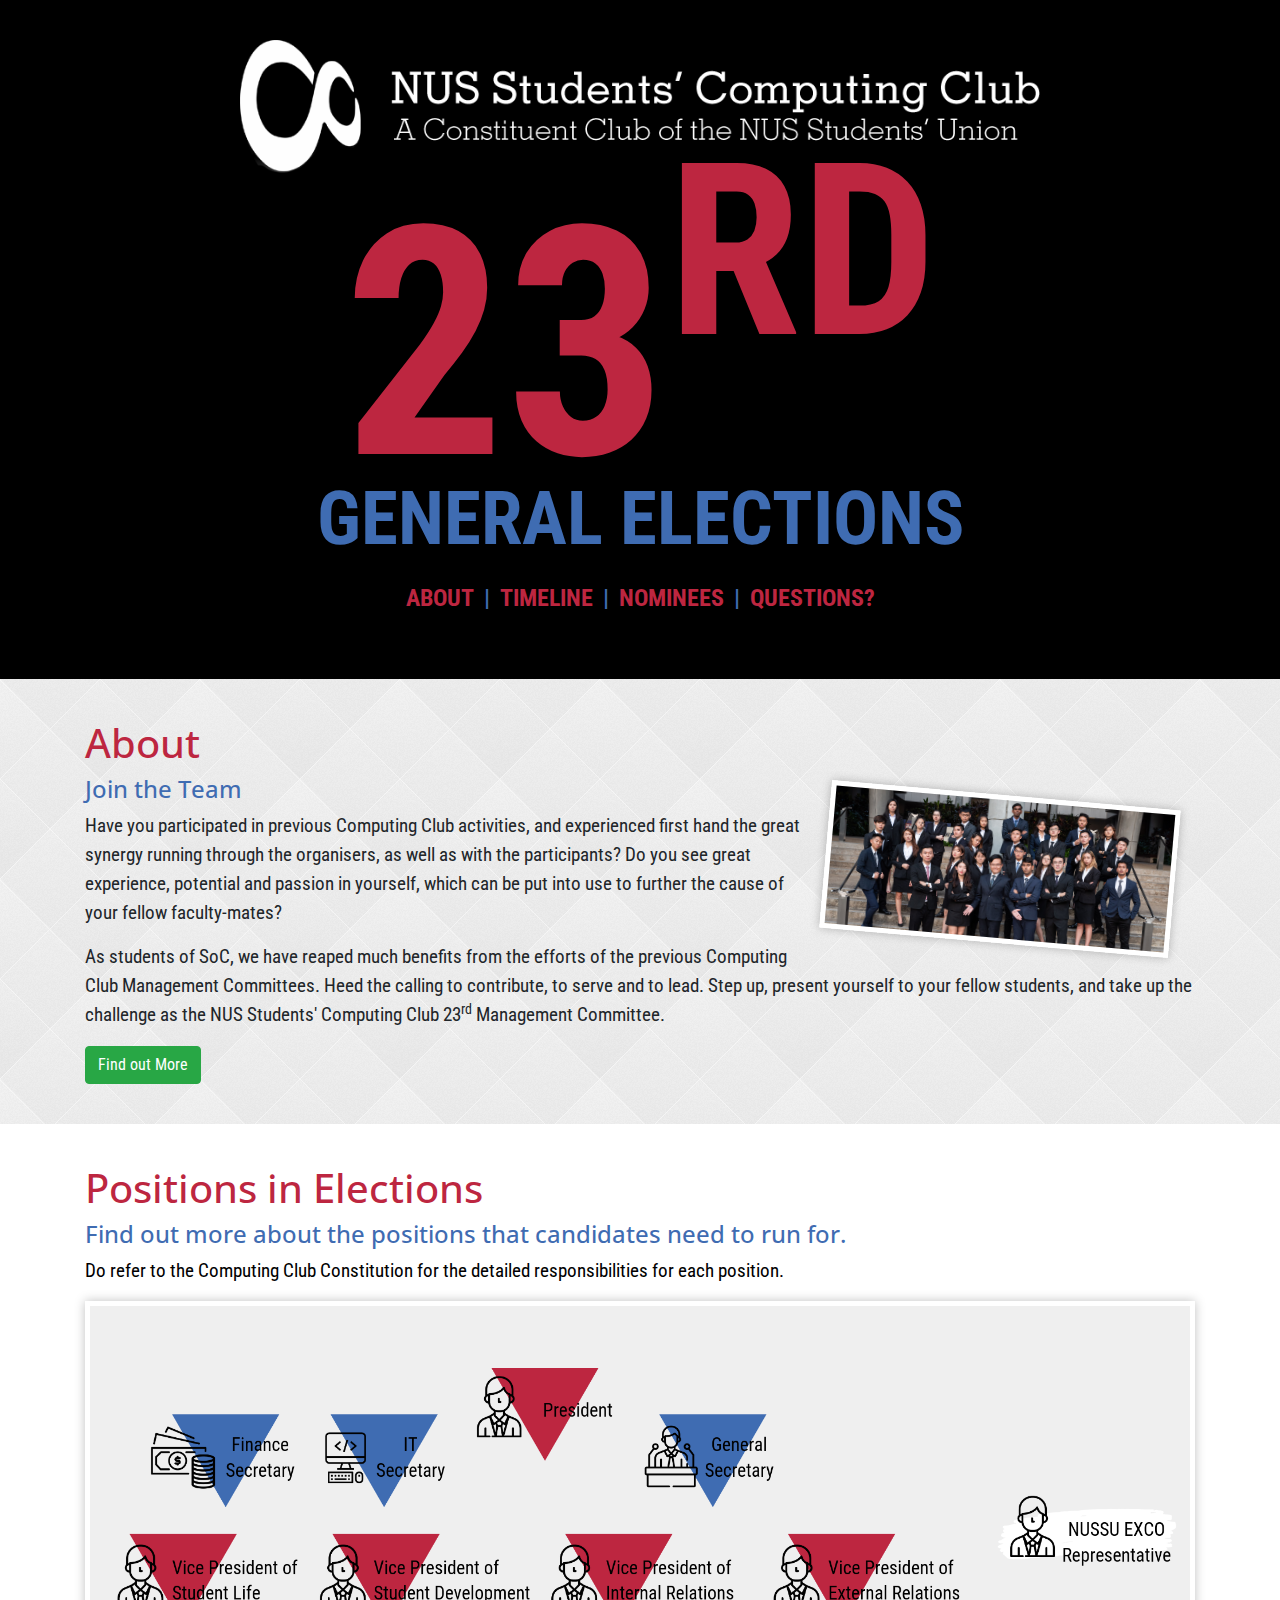
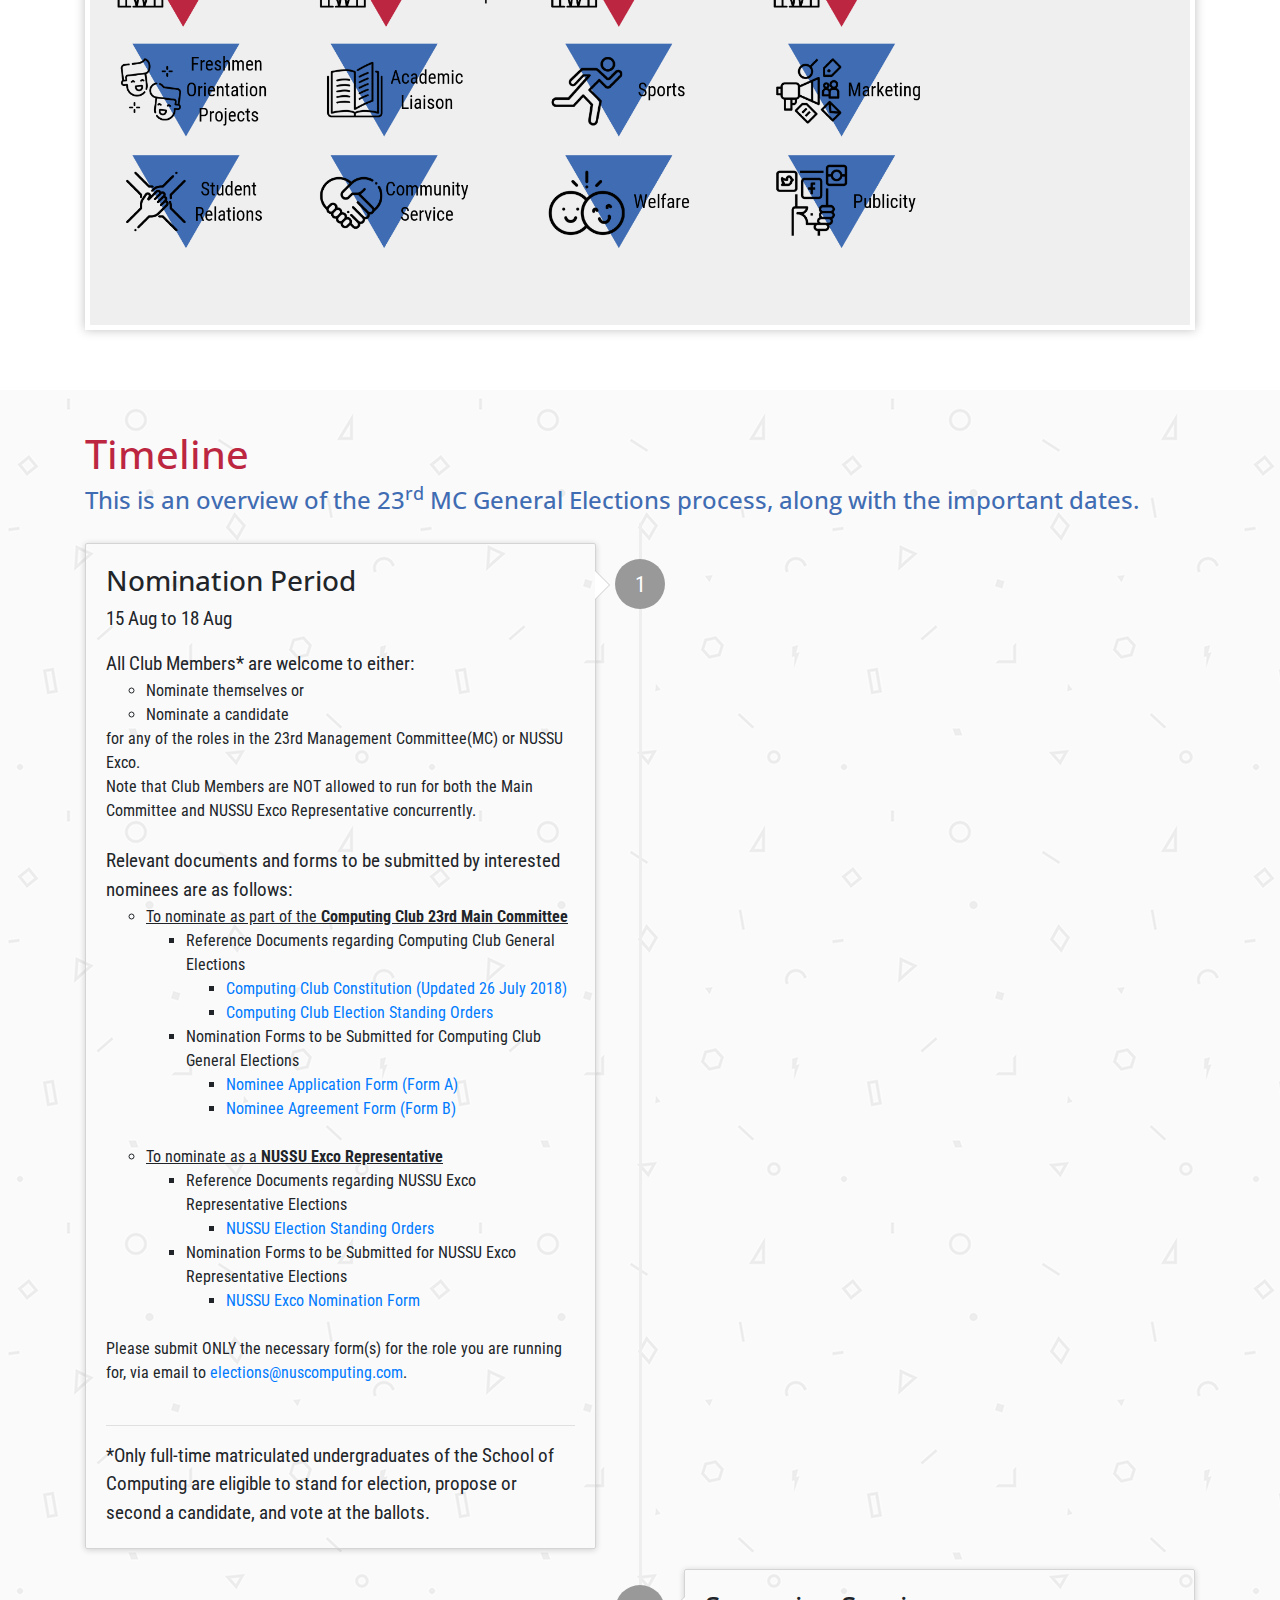
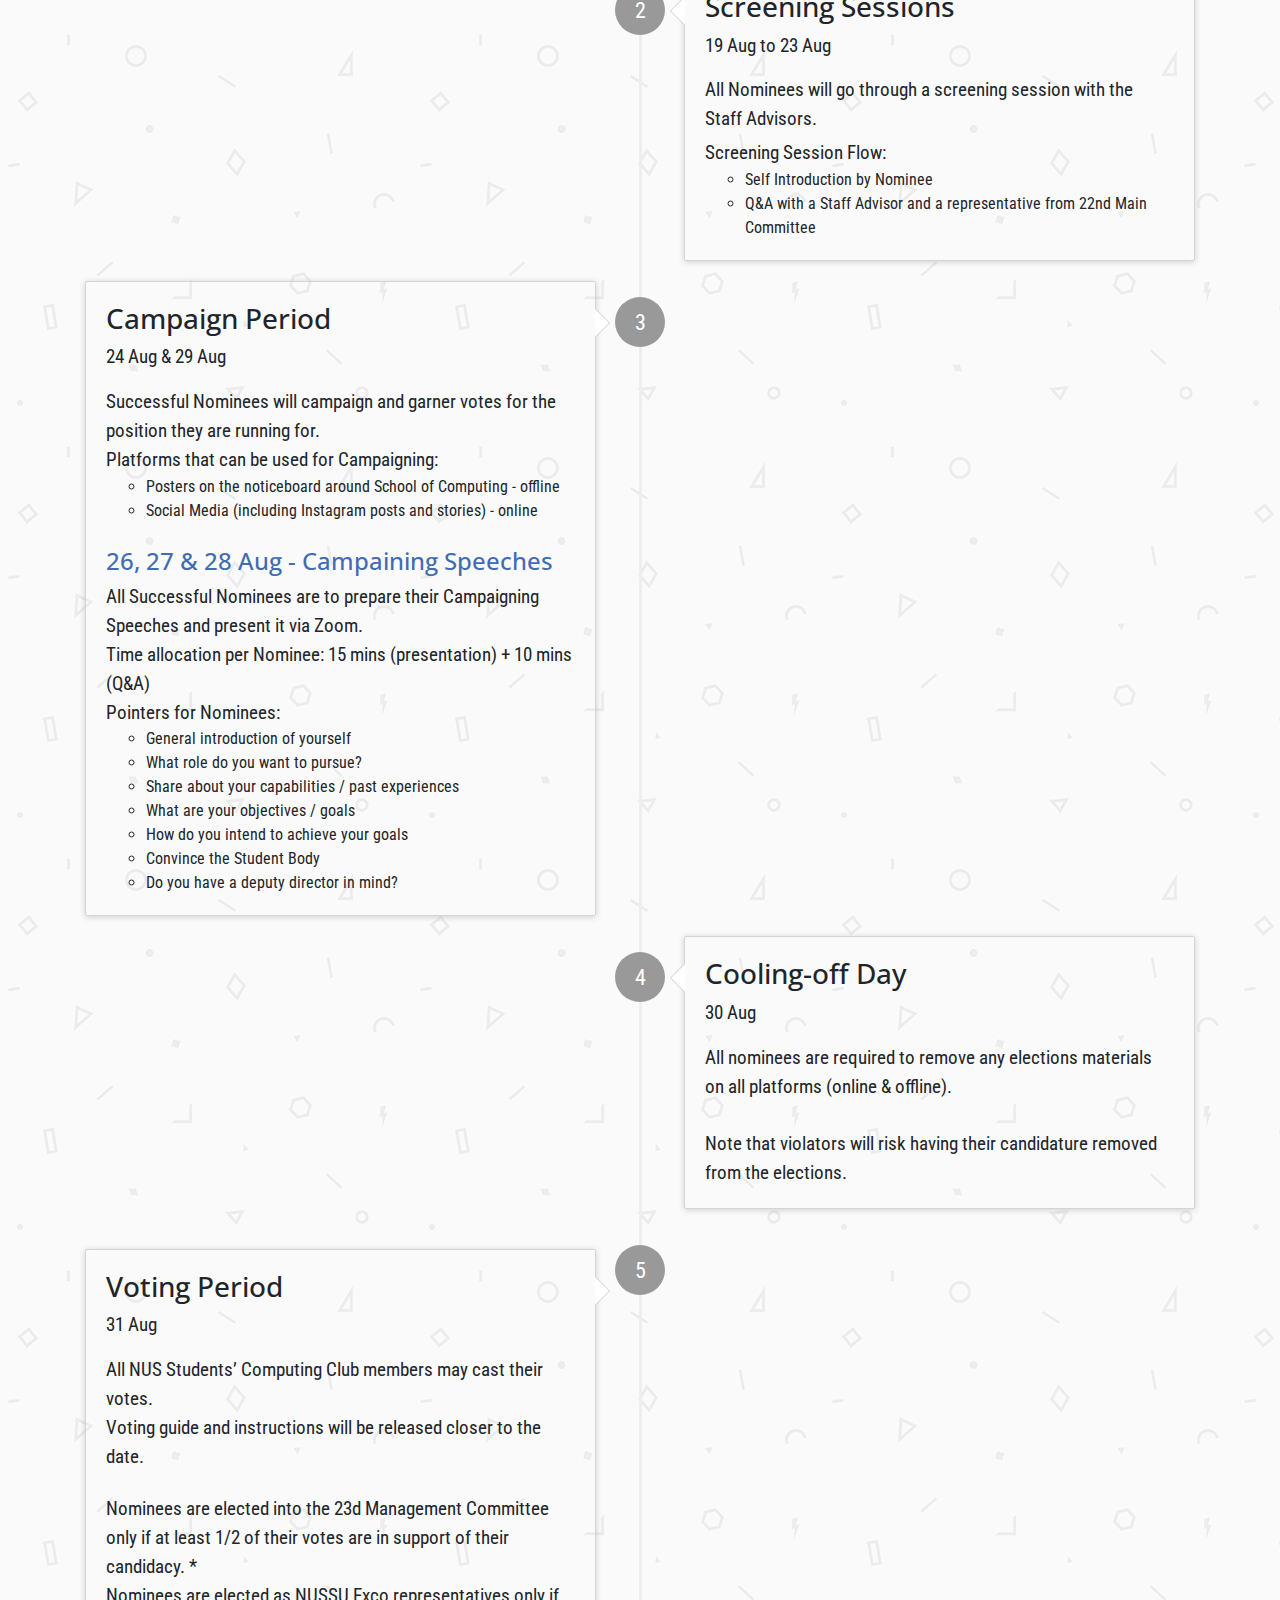
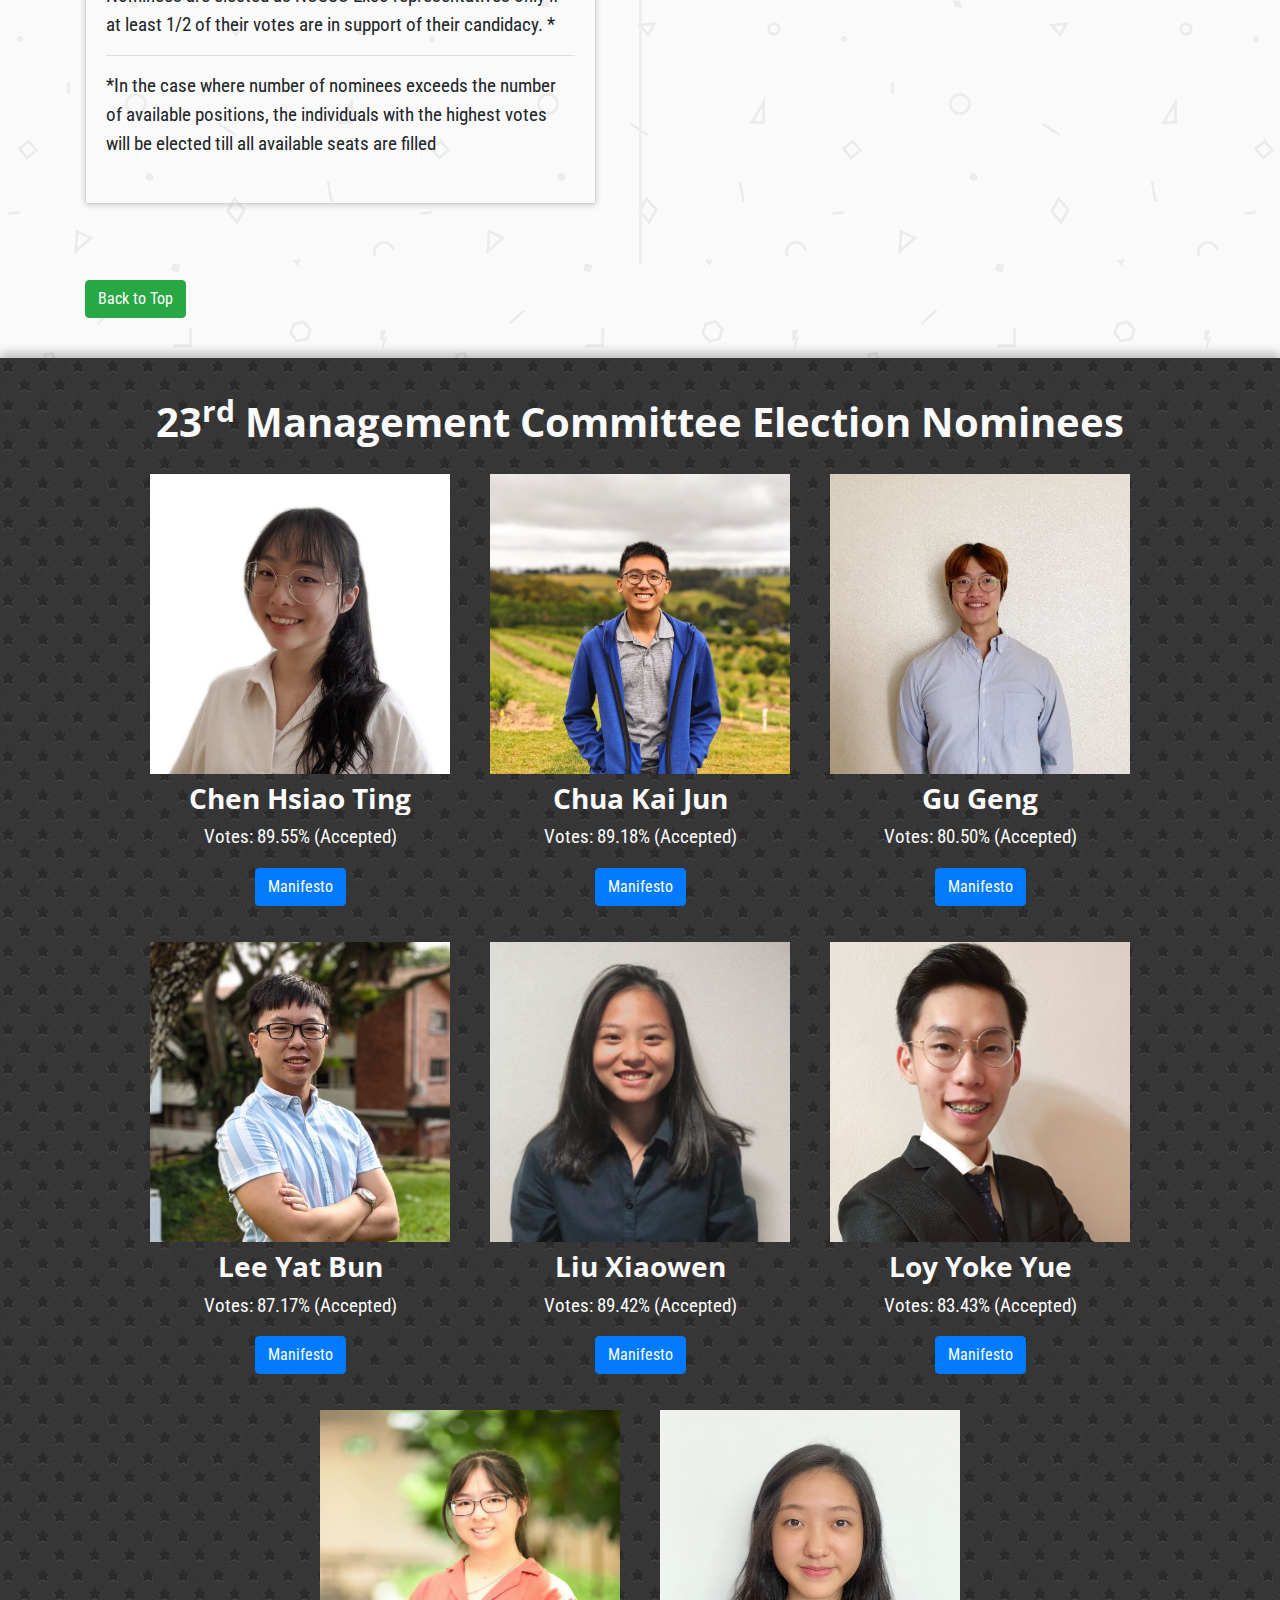
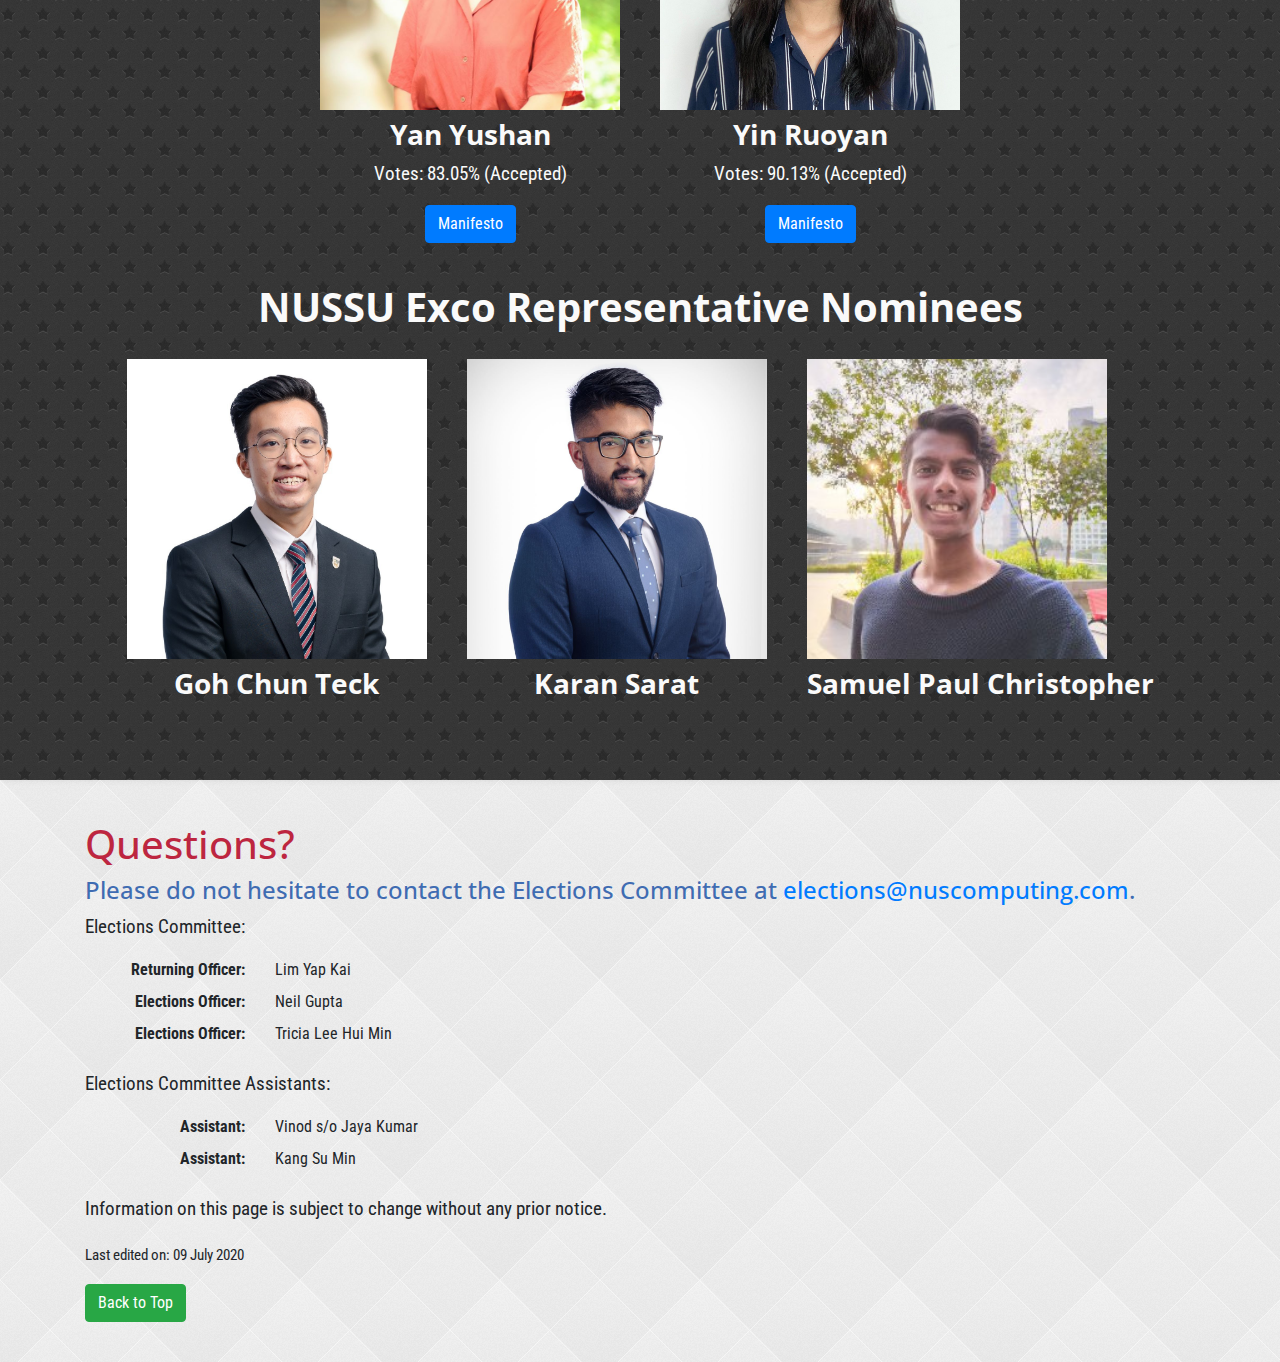
<file: index.html>
<!DOCTYPE html>
<html lang="en">
<head>
  <title>NUS Students' Computing Club | 22nd General Elections</title>

  <meta name="viewport" content="width=device-width, initial-scale=1.0">

  <link rel="stylesheet" href="https://fonts.googleapis.com/css?family=Roboto+Condensed:300italic,400italic,700italic,400,300,700" />
  <!-- <link rel="stylesheet" href="https://fonts.googleapis.com/css?family=Alegreya:400italic,700italic,400,700" /> -->
  <link rel="stylesheet" href="https://fonts.googleapis.com/css?family=Open+Sans&display=swap">
  <link rel="stylesheet" href="vendor/bootstrap-4.1.3/css/bootstrap.min.css"/>
  <link rel="stylesheet" href="css/style.css" />
  <link rel="stylesheet" href="css/timeline.css" />

  <script src="vendor/jquery-1.10.2/jquery.js"></script>
  <script src="vendor/jquery-smooth-scroll-1.4.11/jquery.smooth-scroll.js"></script>
  <script src="js/main.js"></script>

  <!-- Facebook Pixel Code -->
  <script>
  !function(f,b,e,v,n,t,s){if(f.fbq)return;n=f.fbq=function(){n.callMethod?
  n.callMethod.apply(n,arguments):n.queue.push(arguments)};if(!f._fbq)f._fbq=n;
  n.push=n;n.loaded=!0;n.version='2.0';n.queue=[];t=b.createElement(e);t.async=!0;
  t.src=v;s=b.getElementsByTagName(e)[0];s.parentNode.insertBefore(t,s)}(window,
  document,'script','https://connect.facebook.net/en_US/fbevents.js');

  fbq('init', '653597424790605');
  fbq('track', "PageView");
  </script>
  <!-- End Facebook Pixel Code -->
</head>
<body>
  <noscript><img height="1" width="1" style="display:none" src="https://www.facebook.com/tr?id=653597424790605&ev=PageView&noscript=1"/></noscript>
  <div class="text-center" id="section-top">
    <div id="top"></div>

    <a href="https://nuscomputing.com/"><img src="img/compclub-logo-white.png" alt="NUS Students' Computing Club Logo" id="compclub-logo" /></a>

    <div id="elections-logo">
      <p class="number">23<sup>rd</sup></p>
      <p class="ge">General Elections</p>
      <br>
    </div>

    <ul id="menu">
      <li><a href="#link-about" style="">About</a></li>
      <li class="divider" style=""> | </li>
      <li><a href="#link-running" style="">Timeline</a></li>
      <li class="divider" style=""> | </li>
      <li><a href="#link-nominees" style="">Nominees</a></li>
      <li class="divider" style=""> | </li>
      <li><a href="#link-questions" style="">Questions?</a></li>
    </ul>
  </div>
  <div id="section-about" class="section">
    <div class="container">
      <h1 id="link-about" class="title">About</h1>
      <div class="">
        <img src="img/22-mc-photo.jpg" alt="NUS Students' Computing Club" class="mc-photo img-responsive hidden-sm hidden-xs" />
      </div>
      <h4 class="subtitle">Join the Team</h4>
      <p>
        Have you participated in previous Computing Club activities, and experienced first hand the great synergy running
        through the organisers, as well as with the participants? Do you see great experience, potential and passion in
        yourself, which can be put into use to further the cause of your fellow faculty-mates?
      </p>
      <p>
        As students of SoC, we have reaped much benefits from the efforts of the previous Computing Club Management Committees.
        Heed the calling to contribute, to serve and to lead. Step up, present yourself to your fellow students, and take up
        the challenge as the NUS Students' Computing Club 23<sup>rd</sup> Management Committee.
      </p>
      <a href="https://nuscomputing.com/people.html" class="btn btn-success" role="button">Find out More</a>
    </div>
  </div>

  <div id="section-positions" class="section">
    <div class="container">
      <h1 id="link-positions" class="title">Positions in Elections</h1>
      <h4 class="subtitle">Find out more about the positions that candidates need to run for.</h4>
      <p>Do refer to the Computing Club Constitution for the detailed responsibilities for each position.</p>
      <img src="img/positionswNUSSU.png" alt="Roles" class=" mc-structure img-responsive hidden-sm hidden-xs">
    </div>
  </div>

  <div id="section-running" class="section">
    <div class="container">
      <h1 id="link-running" class="title">Timeline</h1>
      <h4 class="subtitle">This is an overview of the 23<sup>rd</sup> MC General Elections process, along with the important dates.</h4>

      <ul class="timeline">

        <!-- ITEM 1 NOMINATION -->
        <li>
          <div class="timeline-badge">1</div>
          <div class="timeline-panel">
            <div class="timeline-heading">
              <h3 class="timeline-title">Nomination Period</h3>
              <p>15 Aug to 18 Aug</p>
            </div>
            <div class="timeline-body">
              <p>
                All Club Members* are welcome to either:
                <ul>
                  <li> Nominate themselves or
                  <li> Nominate a candidate
                </ul>
                for any of the roles in the 23rd Management Committee(MC) or NUSSU Exco.<br>
                Note that Club Members are NOT allowed to run for both the Main Committee and NUSSU Exco Representative concurrently.
              </p>
              <br>
              <p>
                Relevant documents and forms to be submitted by interested nominees are as follows:
                <ul>
                  <li><u>To nominate as part of the <b>Computing Club 23rd Main Committee</b></u>
                    <ul>
                      <li> Reference Documents regarding Computing Club General Elections
                      <ul>
                        <li> <a href="files/NUSStudentsComputingClubConstitution(26Jul2018).pdf">Computing Club Constitution (Updated 26 July 2018)</a>
                          <li> <a href="files/NUSStudentsComputingClubElectionStandingOrders.pdf">Computing Club Election Standing Orders</a>
                      </ul>
                      <li>Nomination Forms to be Submitted for Computing Club General Elections
                        <ul>
                          <li> <a href="files/NomineeApplicationForm(FormA).docx">Nominee Application Form (Form A)</a>
                            <li> <a href="files/NomineeAgreementForm(FormB).docx">Nominee Agreement Form (Form B)</a>
                        </ul>
                    </ul>
                    <br>
                    <li><u>To nominate as a <b>NUSSU Exco Representative</b></u>
                    <ul>
                      <li> Reference Documents regarding NUSSU Exco Representative Elections
                      <ul>
                        <li> <a href="files/NUSSUElectionStandingOrders.pdf">NUSSU Election Standing Orders</a>
                      </ul>
                      <li>Nomination Forms to be Submitted for NUSSU Exco Representative Elections
                      <ul>
                        <li> <a href="files/ExcoNominationForm.docx">NUSSU Exco Nomination Form</a>
                      </ul>
                    </ul>
                </ul>
                <br>
                Please submit ONLY the necessary form(s) for the role you are running for, via email to <a href="mailto:elections@nuscomputing.com">elections@nuscomputing.com</a>.
              </p>
              <br>
              <hr />
              <p>
                *Only full-time matriculated undergraduates of the School of Computing are eligible to stand for election, propose or second a candidate, and vote at the
ballots.
              </p>
            </div>
          </div>
        </li>

        <!-- ITEM 2 CAMPAIGNING -->
        <li class="timeline-inverted">
          <div class="timeline-badge">2</div>
          <div class="timeline-panel">
            <div class="timeline-heading">
              <h3 class="timeline-title">Screening Sessions</h3>
              <p>19 Aug to 23 Aug</p>
            </div>
            <div class="timeline-body">
              <p>
                All Nominees will go through a screening session with the Staff Advisors.
              </p>
              <p>
                Screening Session Flow:
                <ul>
                  <li> Self Introduction by Nominee
                    <li> Q&A with a Staff Advisor and a representative from 22nd Main Committee
                </ul>
              </p>
            </div>
          </div>
        </li>

        <!-- ITEM 3 SPEECH -->
        <li>
          <div class="timeline-badge">3</div>
          <div class="timeline-panel">
            <div class="timeline-heading">
              <h3 class="timeline-title">Campaign Period</h3>
              <p>24 Aug & 29 Aug</p>
            </div>
            <div class="timeline-body">
              <p>
              Successful Nominees will campaign and garner votes for the position they are running for.<br>
              Platforms that can be used for Campaigning:
              <ul>
                <li> Posters on the noticeboard around School of Computing - offline
                  <li> Social Media (including Instagram posts and stories) - online
              </ul>
              </p>
              <br>
              <h4 class="subtitle">26, 27 & 28 Aug - Campaining Speeches</h4>
              <p>
              All Successful Nominees are to prepare their Campaigning Speeches and present it via Zoom.<br>
              Time allocation per Nominee: 15 mins (presentation) + 10 mins (Q&A)<br>
              Pointers for Nominees:
              <ul>
                <li> General introduction of yourself
                <li> What role do you want to pursue?
                <li> Share about your capabilities / past experiences
                <li> What are your objectives / goals
                <li> How do you intend to achieve your goals
                <li> Convince the Student Body
                <li> Do you have a deputy director in mind?
              </ul>
              </p>
            </div>
          </div>
        </li>

        <!-- ITEM 4 COOLING -->
        <li class="timeline-inverted">
          <div class="timeline-badge">4</div>
          <div class="timeline-panel">
            <div class="timeline-heading">
              <h3 class="timeline-title">Cooling-off Day</h3>
              <p>30 Aug</p>
            </div>
            <div class="timeline-body">
              <p>
              All nominees are required to remove any elections materials on all platforms (online & offline).<br><br>
                Note that violators will risk having their candidature removed from the elections.
              </p>
            </div>
          </div>
        </li>

        <!-- ITEM 5 VOTING -->
        <li class="timeline">
          <div class="timeline-badge">5</div>
          <div class="timeline-panel">
            <div class="timeline-heading">
              <h3 class="timeline-title">Voting Period</h3>
              <p>31 Aug</p>
            </div>
            <div class="timeline-body">
              <p>
                All NUS Students’ Computing Club members may cast their votes.<br>
                 Voting guide and instructions will be released closer to the date.
              </p>
              <br>
              <p>
                 Nominees are elected into the 23d Management Committee only if at least 1/2 of their votes are in support of their candidacy. *<br>
                 Nominees are elected as NUSSU Exco representatives only if at least 1/2 of their votes are in support of their candidacy. *
              </p>
              <hr>
              <p>

                *In the case where number of nominees exceeds the number of available positions, the individuals with the highest votes will be elected till all available seats are filled
              </p>
              <br>
          </div>
        </li>


      </ul>

      <a href="#top" class="btn btn-success" role="button">Back to Top</a>
    </div>
  </div>

  <div id="section-nominees" class="section">
    <div class="container">
      <h1 id="link-nominees">
         23<sup>rd</sup> Management Committee Election Nominees
      </h1>
      <div class="nominees-container">
        <div class="thumbnail">
          <img src="img/nominees/chen-hsiao-ting.jpeg" class="img-responsive"/>
          <div class="caption">
            <h3 class="nominee-name">Chen Hsiao Ting</h3>
            <p style="text-align: center;">Votes: 89.55% (Accepted)</p>
            <p style="text-align: center;"><a href="files/manifesto/chen-hsiao-ting.pdf" class="btn btn-primary" target="_blank">Manifesto</a></p>
          </div>
        </div>
        <div class="thumbnail">
          <img src="img/nominees/chua-kai-jun.jpeg" class="img-responsive"/>
          <div class="caption">
            <h3 class="nominee-name">Chua Kai Jun</h3>
            <p style="text-align: center;">Votes: 89.18% (Accepted)</p>
            <p style="text-align: center;"><a href="files/manifesto/chua-kai-jun.pdf" class="btn btn-primary" target="_blank">Manifesto</a></p>
          </div>
        </div>
        <div class="thumbnail">
          <img src="img/nominees/gu-geng.jpeg" class="img-responsive"/>
          <div class="caption">
            <h3 class="nominee-name">Gu Geng</h3>
            <p style="text-align: center;">Votes: 80.50% (Accepted)</p>
            <p style="text-align: center;"><a href="files/manifesto/gu-geng.pdf" class="btn btn-primary" target="_blank">Manifesto</a></p>
          </div>
        </div>
        <div class="thumbnail">
          <img src="img/nominees/lee-yat-bun.jpeg" class="img-responsive"/>
          <div class="caption">
            <h3 class="nominee-name">Lee Yat  Bun</h3>
            <p style="text-align: center;">Votes: 87.17% (Accepted)</p>
            <p style="text-align: center;"><a href="files/manifesto/lee-yat-bun.pdf" class="btn btn-primary" target="_blank">Manifesto</a></p>
          </div>
        </div>
        <div class="thumbnail">
          <img src="img/nominees/liu-xiaowen.jpeg" class="img-responsive"/>
          <div class="caption">
            <h3 class="nominee-name">Liu Xiaowen</h3>
            <p style="text-align: center;">Votes: 89.42% (Accepted)</p>
            <p style="text-align: center;"><a href="files/manifesto/liu-xiaowen.pdf" class="btn btn-primary" target="_blank">Manifesto</a></p>
          </div>
        </div>
        <div class="thumbnail">
          <img src="img/nominees/loy-yoke-yue.jpeg" class="img-responsive"/>
          <div class="caption">
            <h3 class="nominee-name">Loy Yoke Yue</h3>
            <p style="text-align: center;">Votes: 83.43% (Accepted)</p>
            <p style="text-align: center;"><a href="files/manifesto/loy-yoke-yue.pdf" class="btn btn-primary" target="_blank">Manifesto</a></p>
          </div>
        </div>
        <div class="thumbnail">
          <img src="img/nominees/yan-yushan.jpeg" class="img-responsive"/>
          <div class="caption">
            <h3 class="nominee-name">Yan Yushan</h3>
            <p style="text-align: center;">Votes: 83.05% (Accepted)</p>
            <p style="text-align: center;"><a href="files/manifesto/yan-yushan.pdf" class="btn btn-primary" target="_blank">Manifesto</a></p>
          </div>
        </div>
        <div class="thumbnail">
          <img src="img/nominees/yin-ruoyan.jpeg" class="img-responsive"/>
          <div class="caption">
            <h3 class="nominee-name">Yin Ruoyan</h3>
            <p style="text-align: center;">Votes: 90.13% (Accepted)</p>
            <p style="text-align: center;"><a href="files/manifesto/yin-ruoyan.pdf" class="btn btn-primary" target="_blank">Manifesto</a></p>
          </div>
        </div>
      </div>
      <br>
        <h1 id="link-nominees">
          NUSSU Exco Representative Nominees
        </h1>
        <div class="nominees-container">
          <div class="thumbnail">
            <img src="img/nominees/goh-chun-teck.jpeg" class="img-responsive"/>
            <div class="caption">
              <h3 class="nominee-name">Goh Chun Teck</h3>
            </div>
          </div>
          <div class="thumbnail">
            <img src="img/nominees/karan-sarat.jpeg" class="img-responsive"/>
            <div class="caption">
              <h3 class="nominee-name">Karan Sarat</h3>
            </div>
          </div>
          <div class="thumbnail">
            <img src="img/nominees/samuel-paul-christopher.jpeg" class="img-responsive"/>
            <div class="caption">
              <h3 class="nominee-name">Samuel Paul Christopher</h3>
            </div>
          </div>
        </div>
        <br>
        <h1 id="link-nominees">
      </div>
    </div>
  </div>

  <div id="section-questions" class="section">
    <div class="container">
      <h1 id="link-questions" class="title">Questions?</h1>
      <h4 class="subtitle">
        Please do not hesitate to contact the Elections Committee at <a href="mailto:elections@nuscomputing.com">
          elections@nuscomputing.com</a>.
      </h4>
      <p>Elections Committee:</p>
      <dl class="row">
        <dt class="col-sm-2 text-right">Returning Officer:</dt>
        <dd class="col-sm-10">Lim Yap Kai</dd>
        <dt class="col-sm-2 text-right">Elections Officer:</dt>
        <dd class="col-sm-10">Neil Gupta</dd>
        <dt class="col-sm-2 text-right">Elections Officer:</dt>
        <dd class="col-sm-10">Tricia Lee Hui Min</dd>
      </dl>
      <p>Elections Committee Assistants:</p>
      <dl class="row">
        <dt class="col-sm-2 text-right">Assistant:</dt>
        <dd class="col-sm-10">Vinod s/o Jaya Kumar</dd>
        <dt class="col-sm-2 text-right">Assistant:</dt>
        <dd class="col-sm-10">Kang Su Min</dd>
      </dl>
      <p>Information on this page is subject to change without any prior notice.</p>
      <p><small>Last edited on: 09 July 2020</small></p>
      <a href="#top" class="btn btn-success" role="button">Back to Top</a>
    </div>
  </div>
  <script>fbq('track', 'ViewContent');</script>
  <script src="vendor/bootstrap-4.1.3/js/bootstrap.bundle.min.js"></script>
</body>
</html>
</file>
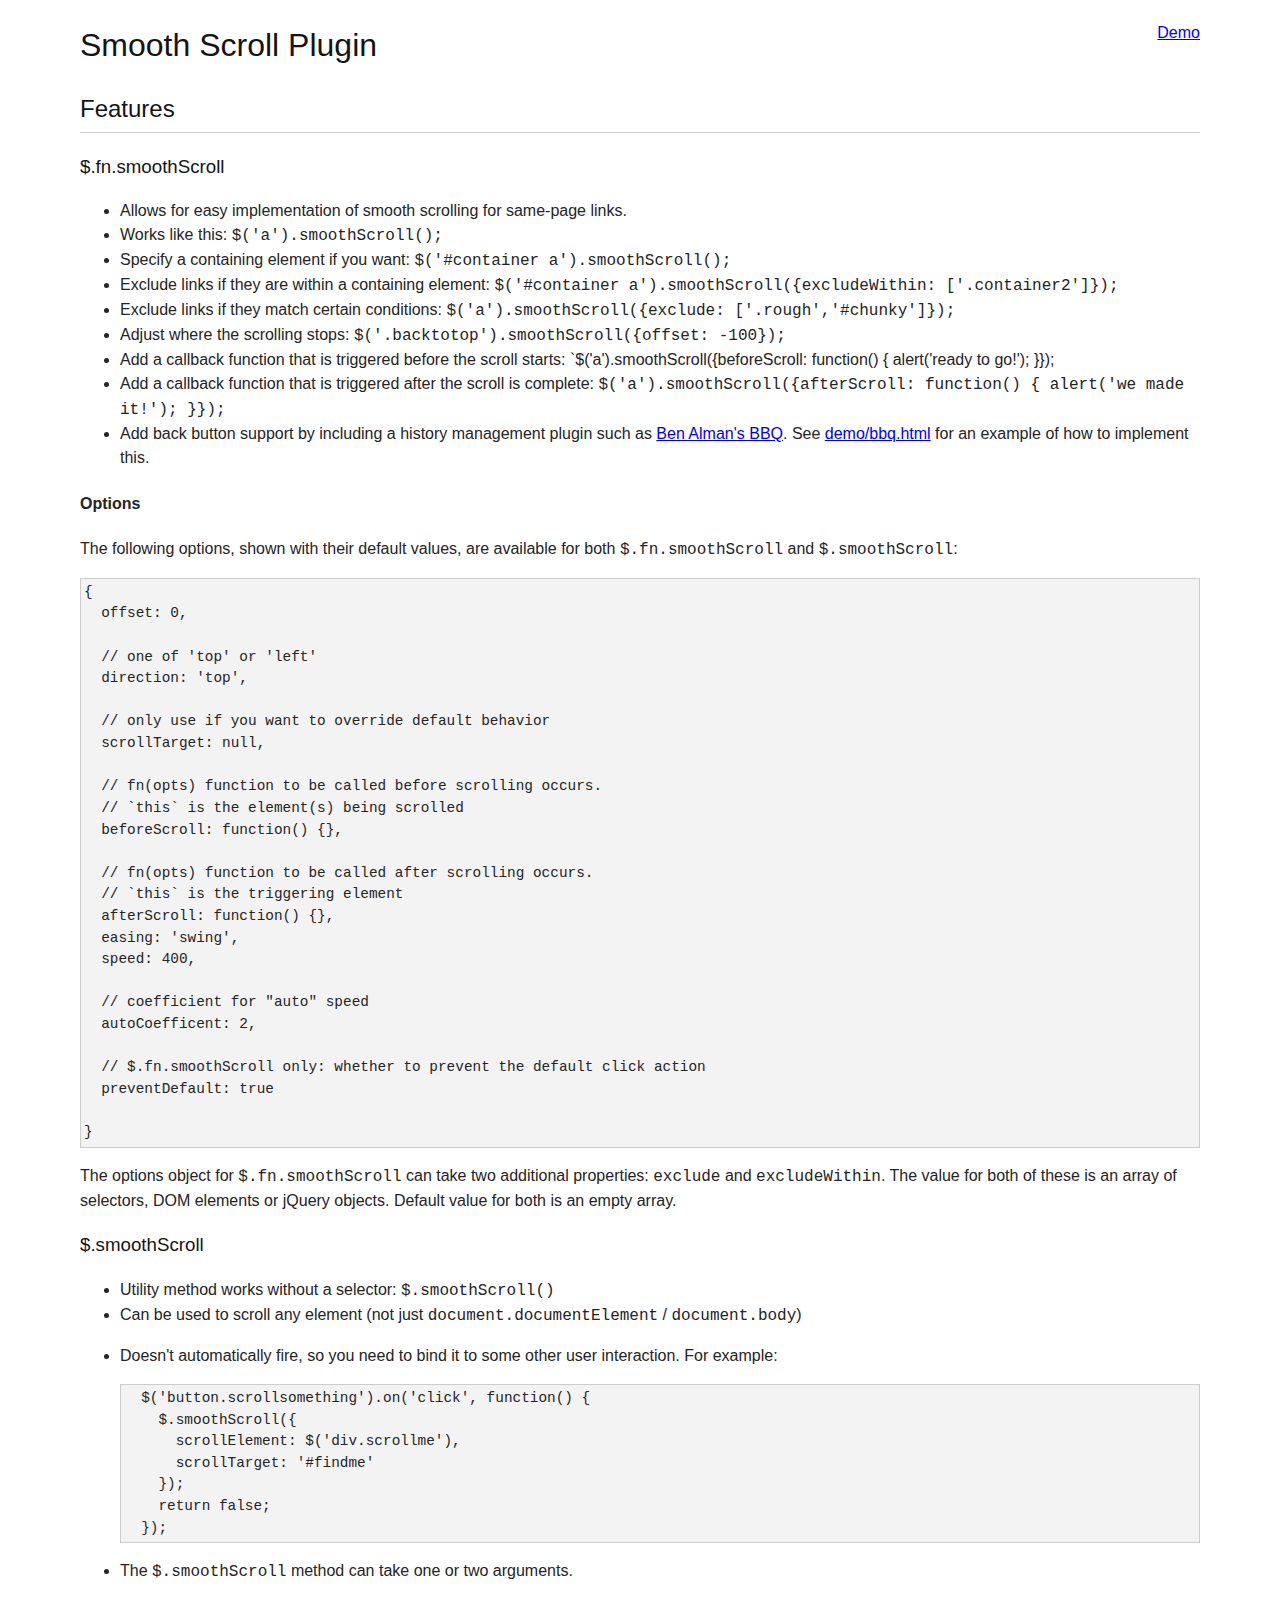
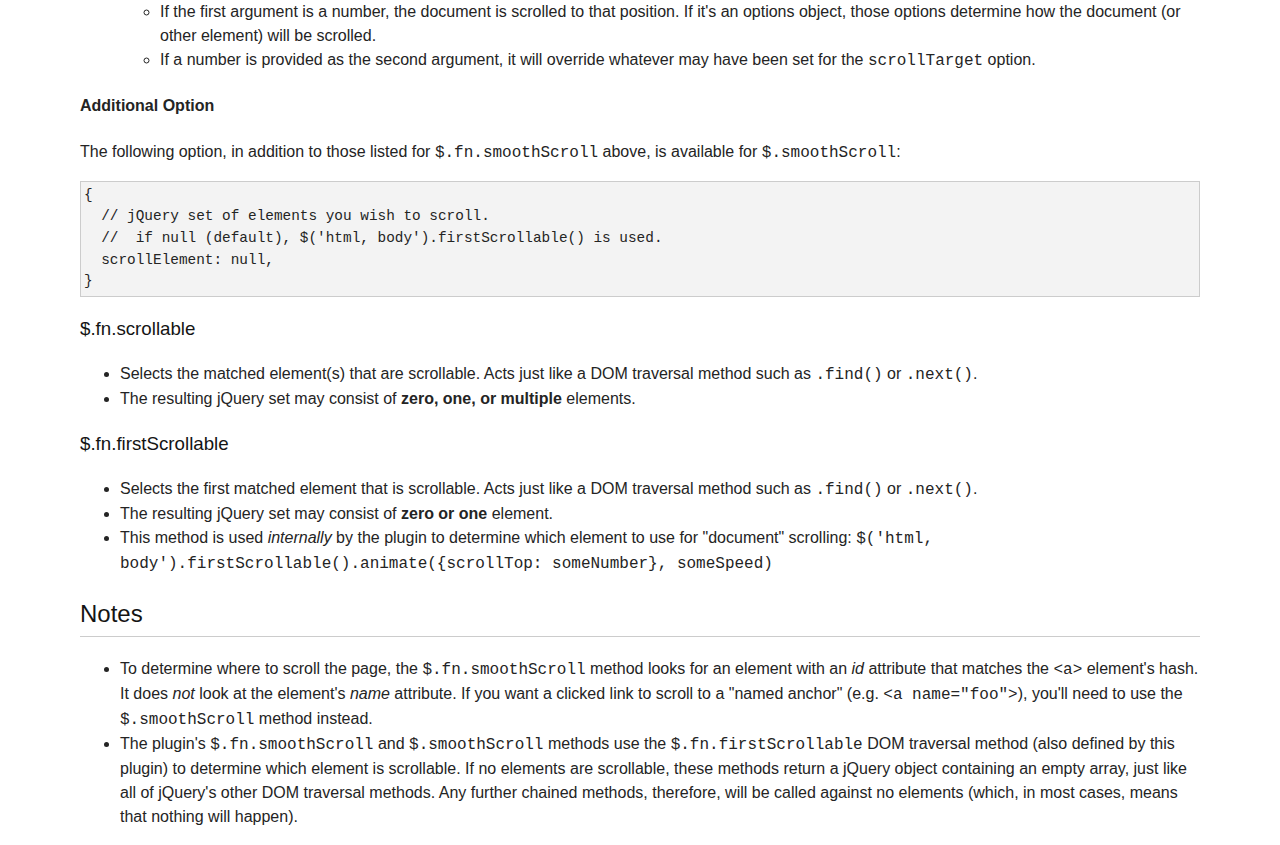
<file: vendor/jquery-smooth-scroll-1.4.11/index.html>
<!doctype html>
<html lang="en">
<head>
  <meta charset="utf-8">
  <meta name="viewport" content="width=device-width">
  <title>jQuery Smooth Scroll Plugin</title>
  <style>
  html,
  body {
    margin: 0;
    padding: 0;
    border-width: 0;
  }
  body {
    font-family: "Helvetica Neue", Helvetica, Arial, sans-serif;
    width: 94%;
    margin: 0 auto;
    padding: 0 3%;
    max-width: 1120px;
    font-size: 1em;
    line-height: 1.5;
    background-color: #fff;
    color: #242424;
  }
  pre {
    background-color: #f3f3f3;
    padding: .25em;
    border: 1px solid #ccc;
    font-size: .9em;
    overflow: auto;
  }
  code {
    font-family: Monaco, Courier, monospace;
  }
  h1, h2, h3 {
    font-weight: normal;
    color: #141414;
  }
  h2 {
    padding-bottom: .2em;
    border-bottom: 1px solid #ccc;
  }
  .right {
    float: right;
  }
  </style>
</head>
<body>

<div class="right"><a href="demo/index.html">Demo</a></div>
<h1>Smooth Scroll Plugin</h1>
<h2>Features</h2>
<h3>$.fn.smoothScroll</h3>
<ul>
<li>Allows for easy implementation of smooth scrolling for same-page links.</li>
<li>Works like this: <code>$(&#39;a&#39;).smoothScroll();</code></li>
<li>Specify a containing element if you want: <code>$(&#39;#container a&#39;).smoothScroll();</code></li>
<li>Exclude links if they are within a containing element: <code>$(&#39;#container a&#39;).smoothScroll({excludeWithin: [&#39;.container2&#39;]});</code></li>
<li>Exclude links if they match certain conditions: <code>$(&#39;a&#39;).smoothScroll({exclude: [&#39;.rough&#39;,&#39;#chunky&#39;]});</code></li>
<li>Adjust where the scrolling stops: <code>$(&#39;.backtotop&#39;).smoothScroll({offset: -100});</code></li>
<li>Add a callback function that is triggered before the scroll starts: `$(&#39;a&#39;).smoothScroll({beforeScroll: function() { alert(&#39;ready to go!&#39;); }});</li>
<li>Add a callback function that is triggered after the scroll is complete: <code>$(&#39;a&#39;).smoothScroll({afterScroll: function() { alert(&#39;we made it!&#39;); }});</code></li>
<li>Add back button support by including a history management plugin such as <a href="http://benalman.com/code/projects/jquery-bbq/docs/files/jquery-ba-bbq-js.html">Ben Alman&#39;s BBQ</a>. See <a href="demo/bbq.html">demo/bbq.html</a> for an example of how to implement this.</li>
</ul>
<h4>Options</h4>
<p>The following options, shown with their default values, are available for both <code>$.fn.smoothScroll</code> and <code>$.smoothScroll</code>:</p>
<pre><code class="lang-javascript">{
  offset: 0,

  // one of &#39;top&#39; or &#39;left&#39;
  direction: &#39;top&#39;,

  // only use if you want to override default behavior
  scrollTarget: null,

  // fn(opts) function to be called before scrolling occurs.
  // `this` is the element(s) being scrolled
  beforeScroll: function() {},

  // fn(opts) function to be called after scrolling occurs.
  // `this` is the triggering element
  afterScroll: function() {},
  easing: &#39;swing&#39;,
  speed: 400,

  // coefficient for &quot;auto&quot; speed
  autoCoefficent: 2,

  // $.fn.smoothScroll only: whether to prevent the default click action
  preventDefault: true

}</code></pre>
<p>The options object for <code>$.fn.smoothScroll</code> can take two additional properties:
<code>exclude</code> and <code>excludeWithin</code>. The value for both of these is an array of
selectors, DOM elements or jQuery objects. Default value for both is an
empty array.</p>
<h3>$.smoothScroll</h3>
<ul>
<li>Utility method works without a selector: <code>$.smoothScroll()</code></li>
<li>Can be used to scroll any element (not just <code>document.documentElement</code> /
<code>document.body</code>)</li>
<li><p>Doesn&#39;t automatically fire, so you need to bind it to some other user
interaction. For example:</p>
<pre><code>  $(&#39;button.scrollsomething&#39;).on(&#39;click&#39;, function() {
    $.smoothScroll({
      scrollElement: $(&#39;div.scrollme&#39;),
      scrollTarget: &#39;#findme&#39;
    });
    return false;
  });</code></pre>
</li>
<li><p>The <code>$.smoothScroll</code> method can take one or two arguments.</p>
<ul>
<li>If the first argument is a number, the document is scrolled to that
position. If it&#39;s an options object, those options determine how the
document (or other element) will be scrolled.</li>
<li>If a number is provided as the second argument, it will override whatever may have been set for the <code>scrollTarget</code> option.</li>
</ul>
</li>
</ul>
<h4>Additional Option</h4>
<p>The following option, in addition to those listed for <code>$.fn.smoothScroll</code> above, is available
for <code>$.smoothScroll</code>:</p>
<pre><code class="lang-javascript">{
  // jQuery set of elements you wish to scroll.
  //  if null (default), $(&#39;html, body&#39;).firstScrollable() is used.
  scrollElement: null,
}</code></pre>
<h3>$.fn.scrollable</h3>
<ul>
<li>Selects the matched element(s) that are scrollable. Acts just like a
DOM traversal method such as <code>.find()</code> or <code>.next()</code>.</li>
<li>The resulting jQuery set may consist of <strong>zero, one, or multiple</strong>
elements.</li>
</ul>
<h3>$.fn.firstScrollable</h3>
<ul>
<li>Selects the first matched element that is scrollable. Acts just like a
DOM traversal method such as <code>.find()</code> or <code>.next()</code>.</li>
<li>The resulting jQuery set may consist of <strong>zero or one</strong> element.</li>
<li>This method is used <em>internally</em> by the plugin to determine which element
to use for &quot;document&quot; scrolling:
<code>$(&#39;html, body&#39;).firstScrollable().animate({scrollTop: someNumber},
someSpeed)</code></li>
</ul>
<h2>Notes</h2>
<ul>
<li>To determine where to scroll the page, the <code>$.fn.smoothScroll</code> method looks
for an element with an <em>id</em> attribute that matches the <code>&lt;a&gt;</code> element&#39;s hash.
It does <em>not</em> look at the element&#39;s <em>name</em> attribute. If you want a clicked link
to scroll to a &quot;named anchor&quot; (e.g. <code>&lt;a name=&quot;foo&quot;&gt;</code>), you&#39;ll need to use the
<code>$.smoothScroll</code> method instead.</li>
<li>The plugin&#39;s <code>$.fn.smoothScroll</code> and <code>$.smoothScroll</code> methods use the
<code>$.fn.firstScrollable</code> DOM traversal method (also defined by this plugin)
to determine which element is scrollable. If no elements are scrollable,
these methods return a jQuery object containing an empty array, just like
all of jQuery&#39;s other DOM traversal methods. Any further chained methods,
therefore, will be called against no elements (which, in most cases,
means that nothing will happen).</li>
</ul>

</body>
</html>
</file>
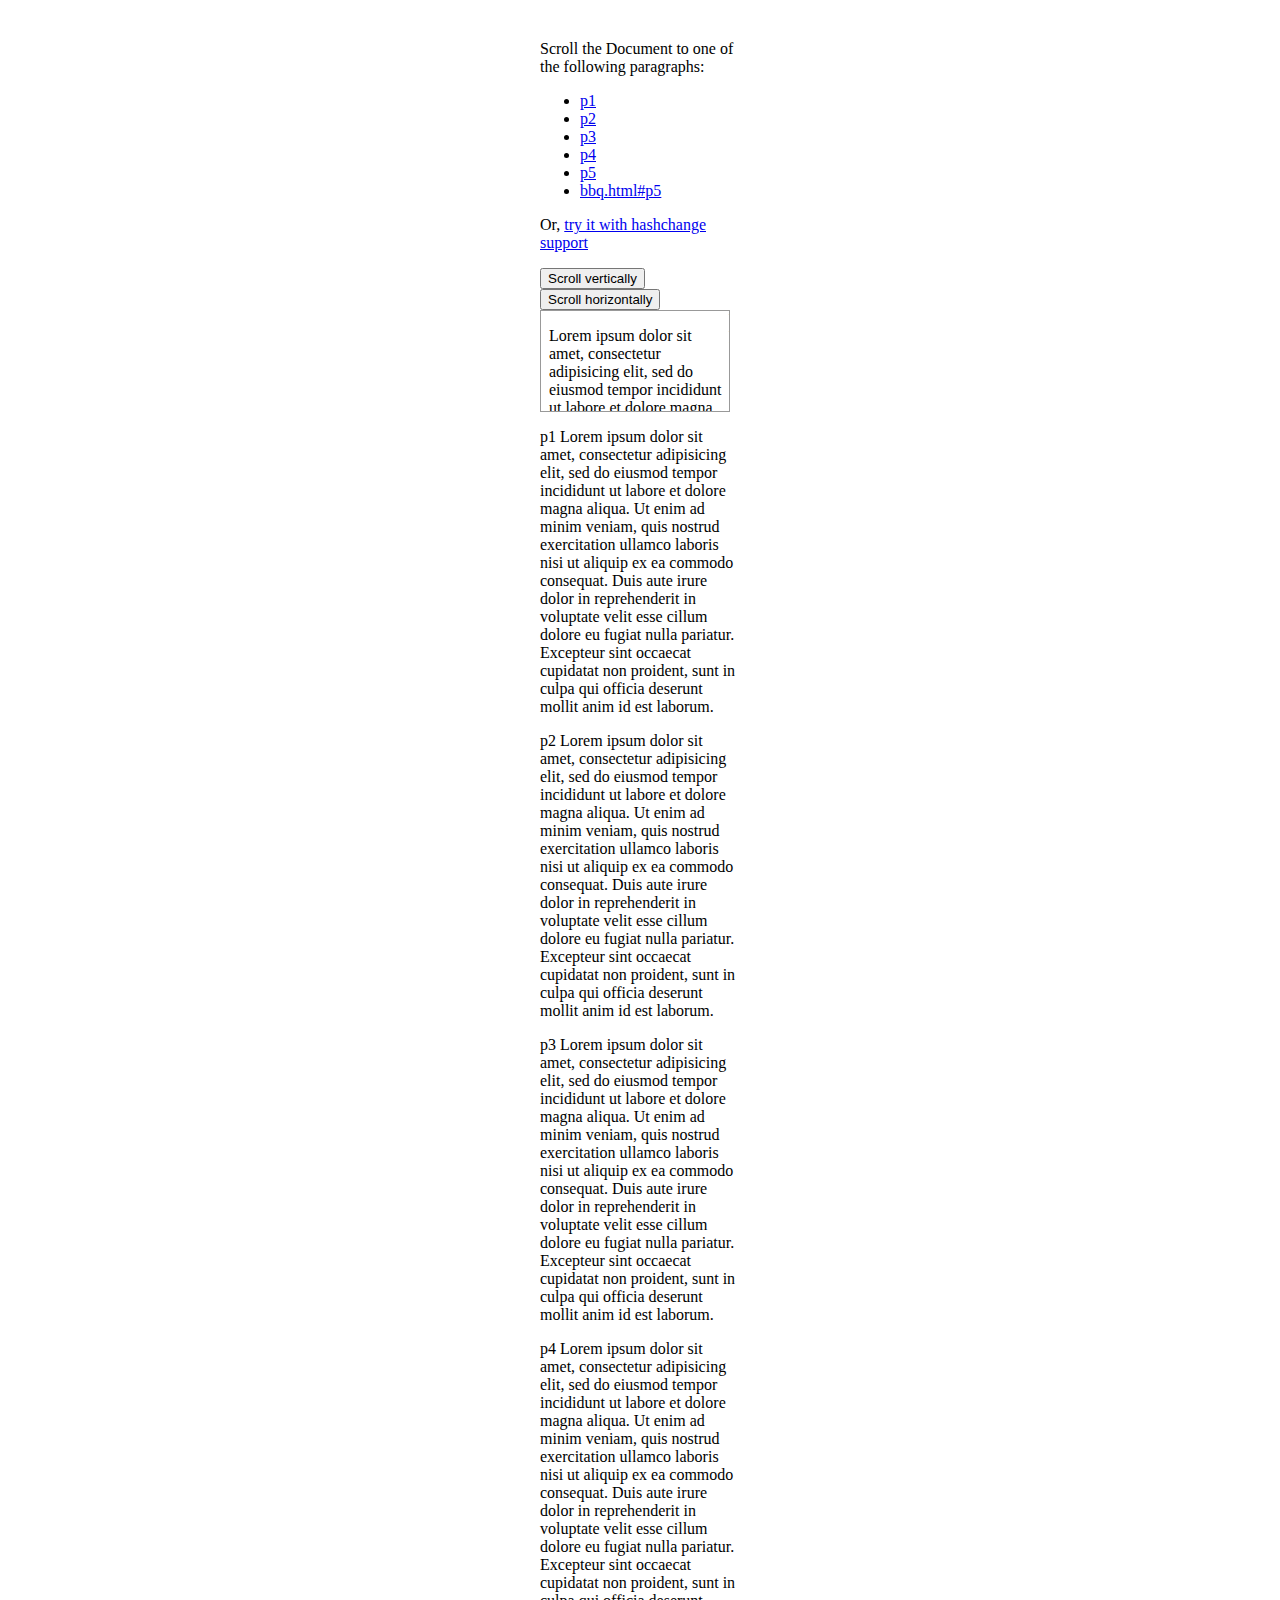
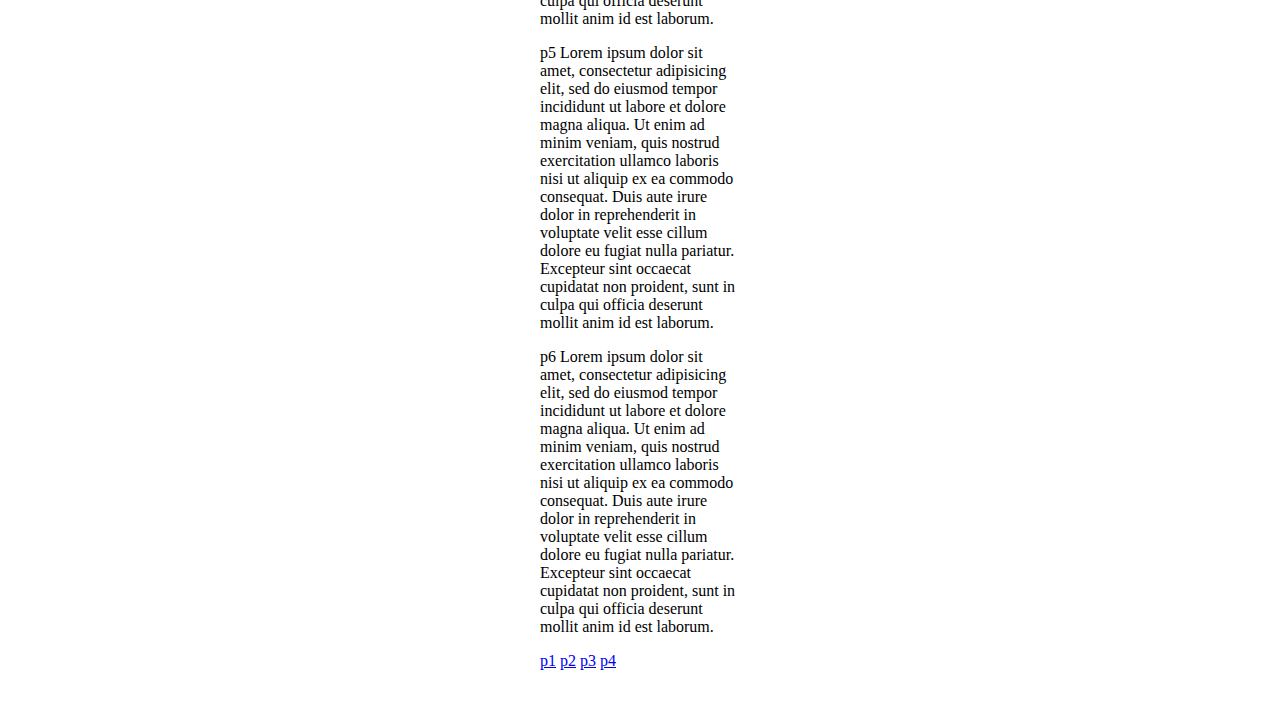
<file: vendor/jquery-smooth-scroll-1.4.11/demo/index.html>
<!DOCTYPE html>
<html lang="en">
<head>
  <meta charset="utf-8">
  <title>Smooth Scroll jQuery Plugin Demo</title>
  <style type="text/css">
    .container {
      margin: 40px auto;
      width: 200px;
    }
    .scrollme {
      height: 100px;
      width: 180px;
      overflow: auto;
      padding-left: 8px;
      border: 1px solid #999;
    }
    .scrollme-x {
      width: 400px;
    }
    .scrollme-x div,
    .scrollme-x p {
      float: left;
      width: 180px;
    }
  </style>
  <script src="http://ajax.googleapis.com/ajax/libs/jquery/1.7/jquery.min.js"></script>
  <script>!window.jQuery && document.write(unescape('%3Cscript src="../lib/jquery/jquery.js"%3E%3C/script%3E'));</script>

  <script src="../src/jquery.smooth-scroll.js"></script>
  <script>
    $(document).ready(function() {

      $('ul.mainnav a').smoothScroll();

      $('p.subnav a').click(function(event) {
        event.preventDefault();
        var link = this;
        $.smoothScroll({
          scrollTarget: link.hash
        });
      });

      $('button.scrollsomething').click(function() {
        $.smoothScroll({
          scrollElement: $('div.scrollme'),
          scrollTarget: '#findme'
        });
        return false;
      });
      $('button.scrollhorz').click(function() {
        $.smoothScroll({
          direction: 'left',
          scrollElement: $('div.scrollme'),
          scrollTarget: '.horiz'
        });
        return false;
      });

    });

  </script>
</head>
<body>
  <div class="container">
    <p>Scroll the Document to one of the following paragraphs:</p>
    <ul class="mainnav">
      <li><a href="#p1">p1</a></li>
      <li><a href="#p2">p2</a></li>
      <li><a href="#p3">p3</a></li>
      <li><a href="#p4">p4</a></li>
      <li><a href="#p5">p5</a></li>
      <li><a href="bbq.html#p5">bbq.html#p5</a></li>
    </ul>
    <p>Or, <a href="bbq.html">try it with hashchange support</a></p>
    <button class="scrollsomething">Scroll vertically</button>
    <button class="scrollhorz">Scroll horizontally</button>

    <div class="scrollme">
      <div class="scrollme-x">
        <p>Lorem ipsum dolor sit amet, consectetur adipisicing elit, sed do eiusmod tempor incididunt ut labore et dolore magna aliqua. Ut enim ad minim veniam, quis nostrud exercitation ullamco laboris nisi ut aliquip ex ea commodo consequat.
        </p>
        <div class="horiz">
          You found me by scrolling horizontally. nice job!
        </div>
      </div>
      <p>Duis aute irure dolor in reprehenderit in voluptate velit esse cillum dolore eu fugiat nulla pariatur. Excepteur sint occaecat cupidatat non proident, sunt in culpa qui officia deserunt mollit anim id est laborum.
      </p>
      <p>Lorem ipsum dolor sit amet, consectetur adipisicing elit, sed do eiusmod tempor incididunt ut labore et dolore magna aliqua. Ut enim ad minim veniam, quis nostrud exercitation ullamco laboris nisi ut aliquip ex ea commodo consequat.
      </p>
      <p>Duis aute irure dolor in reprehenderit in voluptate velit esse cillum dolore eu fugiat nulla pariatur. Excepteur sint occaecat cupidatat non proident, sunt in culpa qui officia deserunt mollit anim id est laborum.
      </p>
      <div class="scrollme-x">
        <p id="findme">YOU FOUND ME!  Lorem ipsum dolor sit amet, consectetur adipisicing elit, sed do eiusmod tempor incididunt ut labore et dolore magna aliqua. Ut enim ad minim veniam, quis nostrud exercitation ullamco laboris nisi ut aliquip ex ea commodo consequat.
        </p>
        <div class="horiz">
          You scrolled horizontally <em>and</em> vertically. Awesome!
        </div>
      </div>
      <p>Duis aute irure dolor in reprehenderit in voluptate velit esse cillum dolore eu fugiat nulla pariatur. Excepteur sint occaecat cupidatat non proident, sunt in culpa qui officia deserunt mollit anim id est laborum.
      </p>
      <p>Lorem ipsum dolor sit amet, consectetur adipisicing elit, sed do eiusmod tempor incididunt ut labore et dolore magna aliqua. Ut enim ad minim veniam, quis nostrud exercitation ullamco laboris nisi ut aliquip ex ea commodo consequat.
      </p>
      <p>Duis aute irure dolor in reprehenderit in voluptate velit esse cillum dolore eu fugiat nulla pariatur. Excepteur sint occaecat cupidatat non proident, sunt in culpa qui officia deserunt mollit anim id est laborum.
      </p>
    </div>

    <p id="p1">p1 Lorem ipsum dolor sit amet, consectetur adipisicing elit, sed do eiusmod tempor incididunt ut labore et dolore magna aliqua. Ut enim ad minim veniam, quis nostrud exercitation ullamco laboris nisi ut aliquip ex ea commodo consequat. Duis aute irure dolor in reprehenderit in voluptate velit esse cillum dolore eu fugiat nulla pariatur. Excepteur sint occaecat cupidatat non proident, sunt in culpa qui officia deserunt mollit anim id est laborum.</p>
    <p id="p2">p2 Lorem ipsum dolor sit amet, consectetur adipisicing elit, sed do eiusmod tempor incididunt ut labore et dolore magna aliqua. Ut enim ad minim veniam, quis nostrud exercitation ullamco laboris nisi ut aliquip ex ea commodo consequat. Duis aute irure dolor in reprehenderit in voluptate velit esse cillum dolore eu fugiat nulla pariatur. Excepteur sint occaecat cupidatat non proident, sunt in culpa qui officia deserunt mollit anim id est laborum.</p>
    <p id="p3">p3 Lorem ipsum dolor sit amet, consectetur adipisicing elit, sed do eiusmod tempor incididunt ut labore et dolore magna aliqua. Ut enim ad minim veniam, quis nostrud exercitation ullamco laboris nisi ut aliquip ex ea commodo consequat. Duis aute irure dolor in reprehenderit in voluptate velit esse cillum dolore eu fugiat nulla pariatur. Excepteur sint occaecat cupidatat non proident, sunt in culpa qui officia deserunt mollit anim id est laborum.</p>
    <p id="p4">p4 Lorem ipsum dolor sit amet, consectetur adipisicing elit, sed do eiusmod tempor incididunt ut labore et dolore magna aliqua. Ut enim ad minim veniam, quis nostrud exercitation ullamco laboris nisi ut aliquip ex ea commodo consequat. Duis aute irure dolor in reprehenderit in voluptate velit esse cillum dolore eu fugiat nulla pariatur. Excepteur sint occaecat cupidatat non proident, sunt in culpa qui officia deserunt mollit anim id est laborum.</p>
    <p id="p5">p5 Lorem ipsum dolor sit amet, consectetur adipisicing elit, sed do eiusmod tempor incididunt ut labore et dolore magna aliqua. Ut enim ad minim veniam, quis nostrud exercitation ullamco laboris nisi ut aliquip ex ea commodo consequat. Duis aute irure dolor in reprehenderit in voluptate velit esse cillum dolore eu fugiat nulla pariatur. Excepteur sint occaecat cupidatat non proident, sunt in culpa qui officia deserunt mollit anim id est laborum.</p>
    <p id="p6">p6 Lorem ipsum dolor sit amet, consectetur adipisicing elit, sed do eiusmod tempor incididunt ut labore et dolore magna aliqua. Ut enim ad minim veniam, quis nostrud exercitation ullamco laboris nisi ut aliquip ex ea commodo consequat. Duis aute irure dolor in reprehenderit in voluptate velit esse cillum dolore eu fugiat nulla pariatur. Excepteur sint occaecat cupidatat non proident, sunt in culpa qui officia deserunt mollit anim id est laborum.</p>
    <p class="subnav"><a href="#p1">p1</a> <a href="#p2">p2</a> <a href="#p3">p3</a> <a href="#p4">p4</a></p>

  </div>
</body>
</html>
</file>
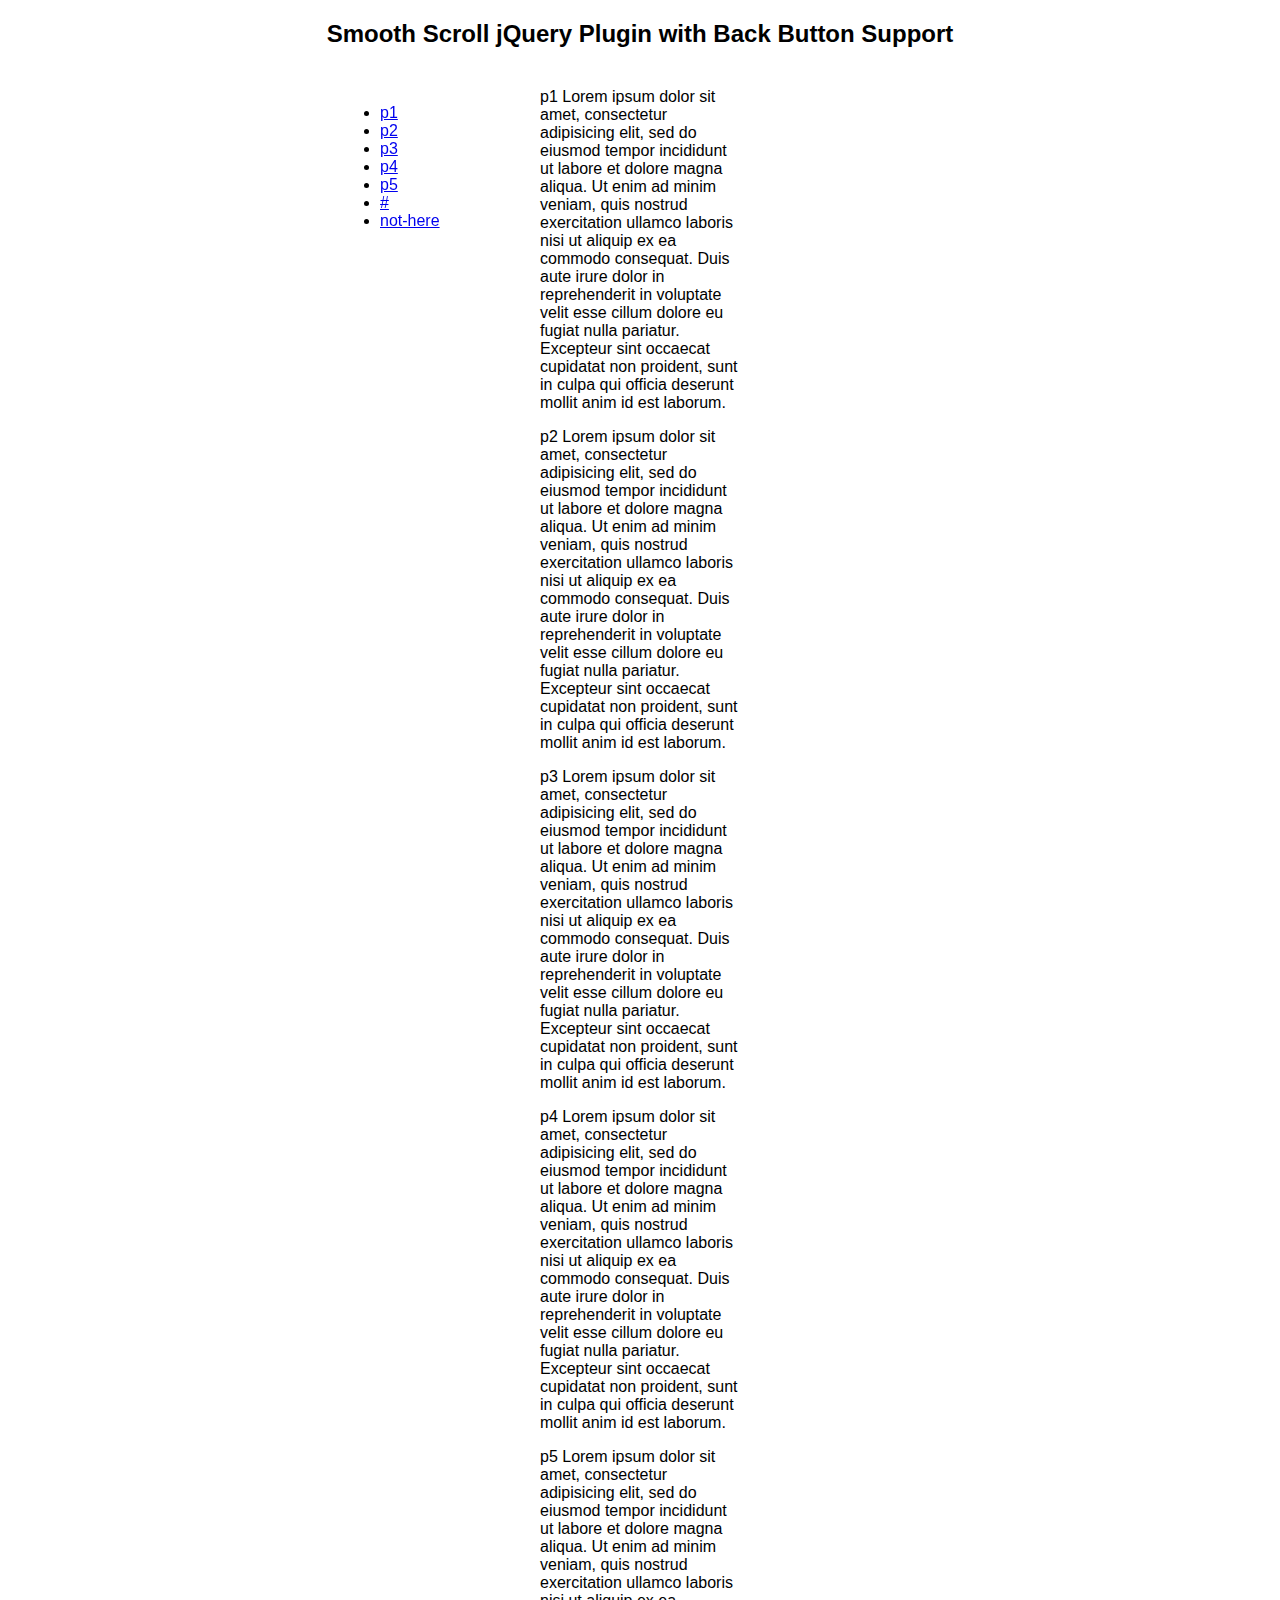
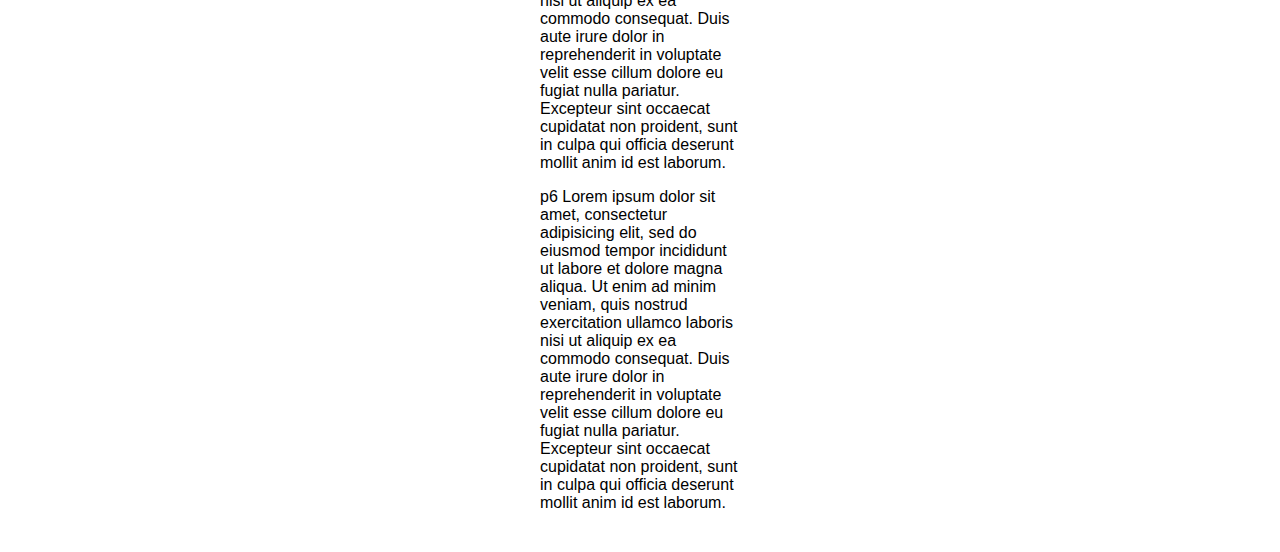
<file: vendor/jquery-smooth-scroll-1.4.11/demo/bbq-fixed.html>
<!DOCTYPE html>
<html lang="en">
<head>
  <meta charset="utf-8">
  <title>Smooth Scroll jQuery Plugin Demo</title>
  <style type="text/css">
    body {
      font-family: "Helvetica Neue", Helvetica, sans-serif;
    }
    .container {
      margin: 40px auto;
      width: 200px;
    }
    h2 {
      text-align: center;
    }
    #nav {
      position: fixed;
      margin-left: -200px;
      width: 140px;
    }
  </style>
</head>
<body>
  <h2>Smooth Scroll jQuery Plugin with Back Button Support</h2>
  <div class="container">
    <ul id="nav">
      <li><a href="#p1">p1</a></li>
      <li><a href="#p2">p2</a></li>
      <li><a href="#p3">p3</a></li>
      <li><a href="#p4">p4</a></li>
      <li><a href="#p5">p5</a></li>
      <li><a href="#">#</a></li>
      <li><a href="#not-here">not-here</a></li>
    </ul>
    <p id="p1">p1 Lorem ipsum dolor sit amet, consectetur adipisicing elit, sed do eiusmod tempor incididunt ut labore et dolore magna aliqua. Ut enim ad minim veniam, quis nostrud exercitation ullamco laboris nisi ut aliquip ex ea commodo consequat. Duis aute irure dolor in reprehenderit in voluptate velit esse cillum dolore eu fugiat nulla pariatur. Excepteur sint occaecat cupidatat non proident, sunt in culpa qui officia deserunt mollit anim id est laborum.</p>
    <p id="p2">p2 Lorem ipsum dolor sit amet, consectetur adipisicing elit, sed do eiusmod tempor incididunt ut labore et dolore magna aliqua. Ut enim ad minim veniam, quis nostrud exercitation ullamco laboris nisi ut aliquip ex ea commodo consequat. Duis aute irure dolor in reprehenderit in voluptate velit esse cillum dolore eu fugiat nulla pariatur. Excepteur sint occaecat cupidatat non proident, sunt in culpa qui officia deserunt mollit anim id est laborum.</p>

    <p id="p3">p3 Lorem ipsum dolor sit amet, consectetur adipisicing elit, sed do eiusmod tempor incididunt ut labore et dolore magna aliqua. Ut enim ad minim veniam, quis nostrud exercitation ullamco laboris nisi ut aliquip ex ea commodo consequat. Duis aute irure dolor in reprehenderit in voluptate velit esse cillum dolore eu fugiat nulla pariatur. Excepteur sint occaecat cupidatat non proident, sunt in culpa qui officia deserunt mollit anim id est laborum.</p>

    <p id="p4">p4 Lorem ipsum dolor sit amet, consectetur adipisicing elit, sed do eiusmod tempor incididunt ut labore et dolore magna aliqua. Ut enim ad minim veniam, quis nostrud exercitation ullamco laboris nisi ut aliquip ex ea commodo consequat. Duis aute irure dolor in reprehenderit in voluptate velit esse cillum dolore eu fugiat nulla pariatur. Excepteur sint occaecat cupidatat non proident, sunt in culpa qui officia deserunt mollit anim id est laborum.</p>

    <p id="p5">p5 Lorem ipsum dolor sit amet, consectetur adipisicing elit, sed do eiusmod tempor incididunt ut labore et dolore magna aliqua. Ut enim ad minim veniam, quis nostrud exercitation ullamco laboris nisi ut aliquip ex ea commodo consequat. Duis aute irure dolor in reprehenderit in voluptate velit esse cillum dolore eu fugiat nulla pariatur. Excepteur sint occaecat cupidatat non proident, sunt in culpa qui officia deserunt mollit anim id est laborum.</p>

    <p id="p6">p6 Lorem ipsum dolor sit amet, consectetur adipisicing elit, sed do eiusmod tempor incididunt ut labore et dolore magna aliqua. Ut enim ad minim veniam, quis nostrud exercitation ullamco laboris nisi ut aliquip ex ea commodo consequat. Duis aute irure dolor in reprehenderit in voluptate velit esse cillum dolore eu fugiat nulla pariatur. Excepteur sint occaecat cupidatat non proident, sunt in culpa qui officia deserunt mollit anim id est laborum.</p>


  </div>
  <script src="http://ajax.googleapis.com/ajax/libs/jquery/1.7/jquery.min.js"></script>
  <script>!window.jQuery && document.write(unescape('%3Cscript src="../lib/jquery/jquery.js"%3E%3C/script%3E'));</script>
  <script src="../src/jquery.smooth-scroll.js"></script>
  <script src="../lib/jquery.ba-bbq.js"></script>
  <script>
    $(document).ready(function() {

      $(document).on('click', 'a[href*="#"]', function() {
        var slashedHash = '#/' + this.hash.slice(1);
        if ( this.hash ) {

          if ( slashedHash === location.hash ) {
            $.smoothScroll({scrollTarget: this.hash});
          } else {
            $.bbq.pushState(slashedHash);
          }

          return false;
        }
      });

      $(window).bind('hashchange', function(event) {
        var tgt = location.hash.replace(/^#\/?/,'');
        if ( document.getElementById(tgt) ) {
          $.smoothScroll({scrollTarget: '#' + tgt});
        }
      });

      $(window).trigger('hashchange');
    });
  </script>

</body>
</html>
</file>
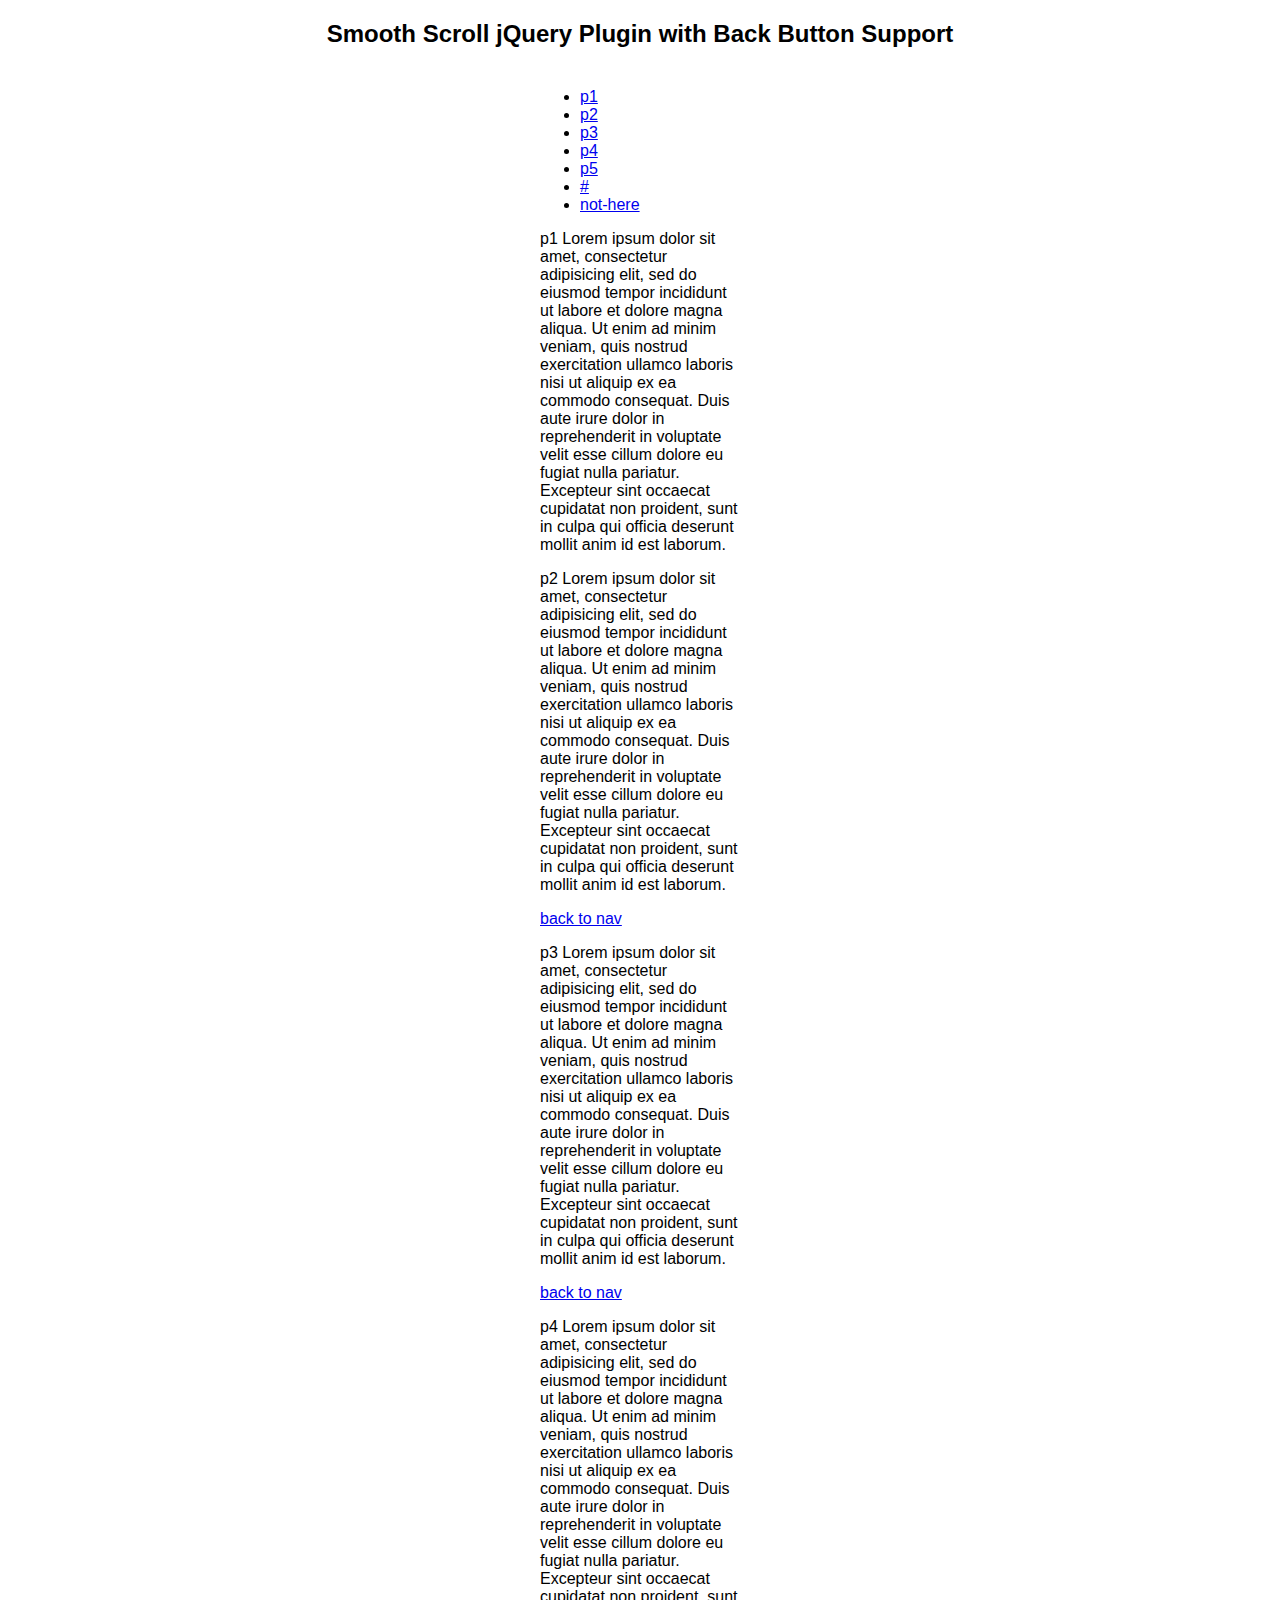
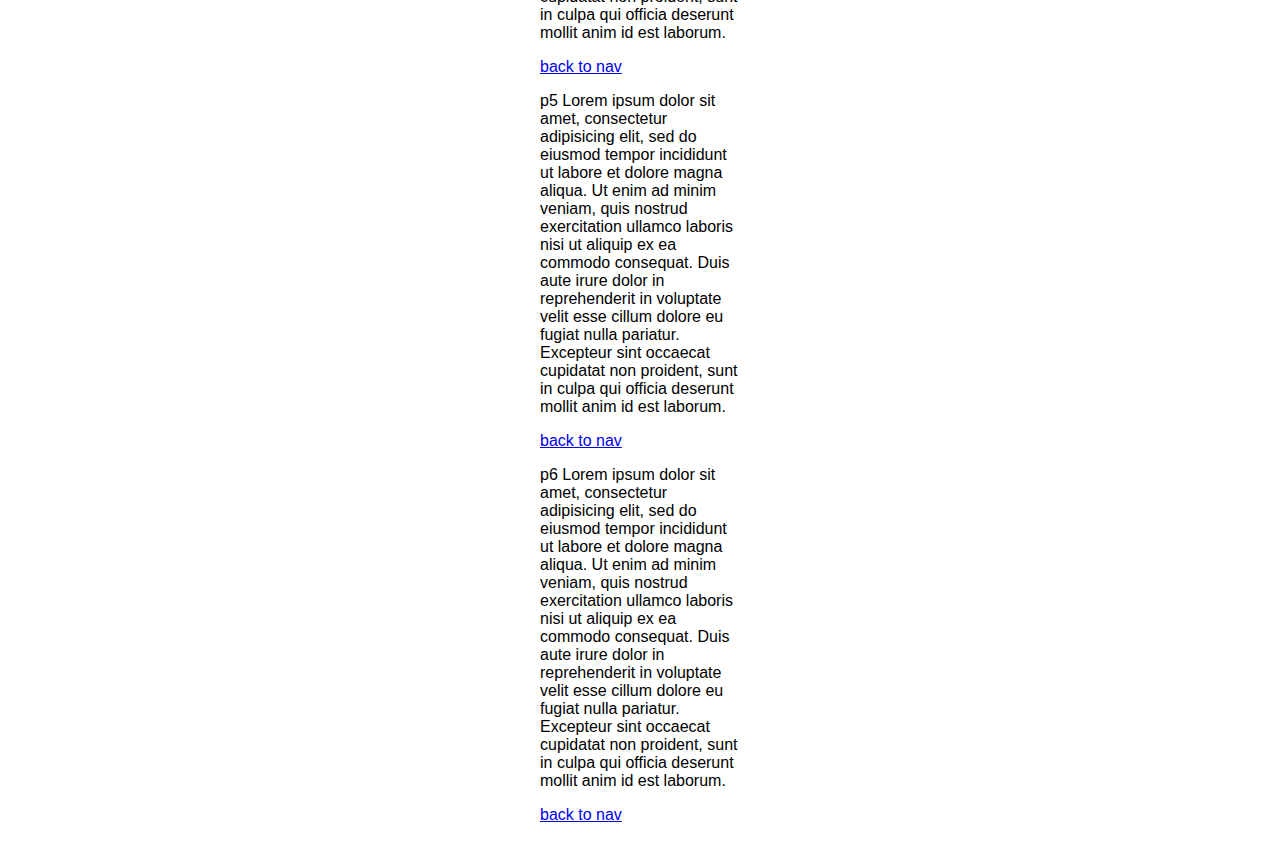
<file: vendor/jquery-smooth-scroll-1.4.11/demo/bbq.html>
<!DOCTYPE html>
<html lang="en">
<head>
  <meta charset="utf-8">
  <title>Smooth Scroll jQuery Plugin Demo</title>
  <style type="text/css">
    body {
      font-family: "Helvetica Neue", Helvetica, sans-serif;
    }
    .container {
      margin: 40px auto;
      width: 200px;
    }
    h2 {
      text-align: center;
    }
  </style>
</head>
<body>
  <h2>Smooth Scroll jQuery Plugin with Back Button Support</h2>
  <div class="container">
    <ul id="nav">
      <li><a href="#p1">p1</a></li>
      <li><a href="#p2">p2</a></li>
      <li><a href="#p3">p3</a></li>
      <li><a href="#p4">p4</a></li>
      <li><a href="#p5">p5</a></li>
      <li><a href="#">#</a></li>
      <li><a href="#not-here">not-here</a></li>
    </ul>
    <p id="p1">p1 Lorem ipsum dolor sit amet, consectetur adipisicing elit, sed do eiusmod tempor incididunt ut labore et dolore magna aliqua. Ut enim ad minim veniam, quis nostrud exercitation ullamco laboris nisi ut aliquip ex ea commodo consequat. Duis aute irure dolor in reprehenderit in voluptate velit esse cillum dolore eu fugiat nulla pariatur. Excepteur sint occaecat cupidatat non proident, sunt in culpa qui officia deserunt mollit anim id est laborum.</p>
    <p id="p2">p2 Lorem ipsum dolor sit amet, consectetur adipisicing elit, sed do eiusmod tempor incididunt ut labore et dolore magna aliqua. Ut enim ad minim veniam, quis nostrud exercitation ullamco laboris nisi ut aliquip ex ea commodo consequat. Duis aute irure dolor in reprehenderit in voluptate velit esse cillum dolore eu fugiat nulla pariatur. Excepteur sint occaecat cupidatat non proident, sunt in culpa qui officia deserunt mollit anim id est laborum.</p>
    <a href="#nav">back to nav</a>
    <p id="p3">p3 Lorem ipsum dolor sit amet, consectetur adipisicing elit, sed do eiusmod tempor incididunt ut labore et dolore magna aliqua. Ut enim ad minim veniam, quis nostrud exercitation ullamco laboris nisi ut aliquip ex ea commodo consequat. Duis aute irure dolor in reprehenderit in voluptate velit esse cillum dolore eu fugiat nulla pariatur. Excepteur sint occaecat cupidatat non proident, sunt in culpa qui officia deserunt mollit anim id est laborum.</p>
    <a href="#nav">back to nav</a>
    <p id="p4">p4 Lorem ipsum dolor sit amet, consectetur adipisicing elit, sed do eiusmod tempor incididunt ut labore et dolore magna aliqua. Ut enim ad minim veniam, quis nostrud exercitation ullamco laboris nisi ut aliquip ex ea commodo consequat. Duis aute irure dolor in reprehenderit in voluptate velit esse cillum dolore eu fugiat nulla pariatur. Excepteur sint occaecat cupidatat non proident, sunt in culpa qui officia deserunt mollit anim id est laborum.</p>
    <a href="#nav">back to nav</a>
    <p id="p5">p5 Lorem ipsum dolor sit amet, consectetur adipisicing elit, sed do eiusmod tempor incididunt ut labore et dolore magna aliqua. Ut enim ad minim veniam, quis nostrud exercitation ullamco laboris nisi ut aliquip ex ea commodo consequat. Duis aute irure dolor in reprehenderit in voluptate velit esse cillum dolore eu fugiat nulla pariatur. Excepteur sint occaecat cupidatat non proident, sunt in culpa qui officia deserunt mollit anim id est laborum.</p>
    <a href="#nav">back to nav</a>
    <p id="p6">p6 Lorem ipsum dolor sit amet, consectetur adipisicing elit, sed do eiusmod tempor incididunt ut labore et dolore magna aliqua. Ut enim ad minim veniam, quis nostrud exercitation ullamco laboris nisi ut aliquip ex ea commodo consequat. Duis aute irure dolor in reprehenderit in voluptate velit esse cillum dolore eu fugiat nulla pariatur. Excepteur sint occaecat cupidatat non proident, sunt in culpa qui officia deserunt mollit anim id est laborum.</p>
    <a href="#nav">back to nav</a>

  </div>
  <script src="http://ajax.googleapis.com/ajax/libs/jquery/1.7/jquery.min.js"></script>
  <script>!window.jQuery && document.write(unescape('%3Cscript src="../lib/jquery/jquery.js"%3E%3C/script%3E'));</script>
  <script src="../src/jquery.smooth-scroll.js"></script>
  <script src="../lib/jquery.ba-bbq.js"></script>
  <script>
    $(document)
    .on('click', 'a[href*="#"]', function() {
      if ( this.hash ) {
        $.bbq.pushState( '#/' + this.hash.slice(1) );
        return false;
      }
    })
    .ready(function() {
      $(window).bind('hashchange', function(event) {
        var tgt = location.hash.replace(/^#\/?/,'');
        if ( document.getElementById(tgt) ) {
          $.smoothScroll({scrollTarget: '#' + tgt});
        }
      });

      $(window).trigger('hashchange');
    });
  </script>

</body>
</html>
</file>
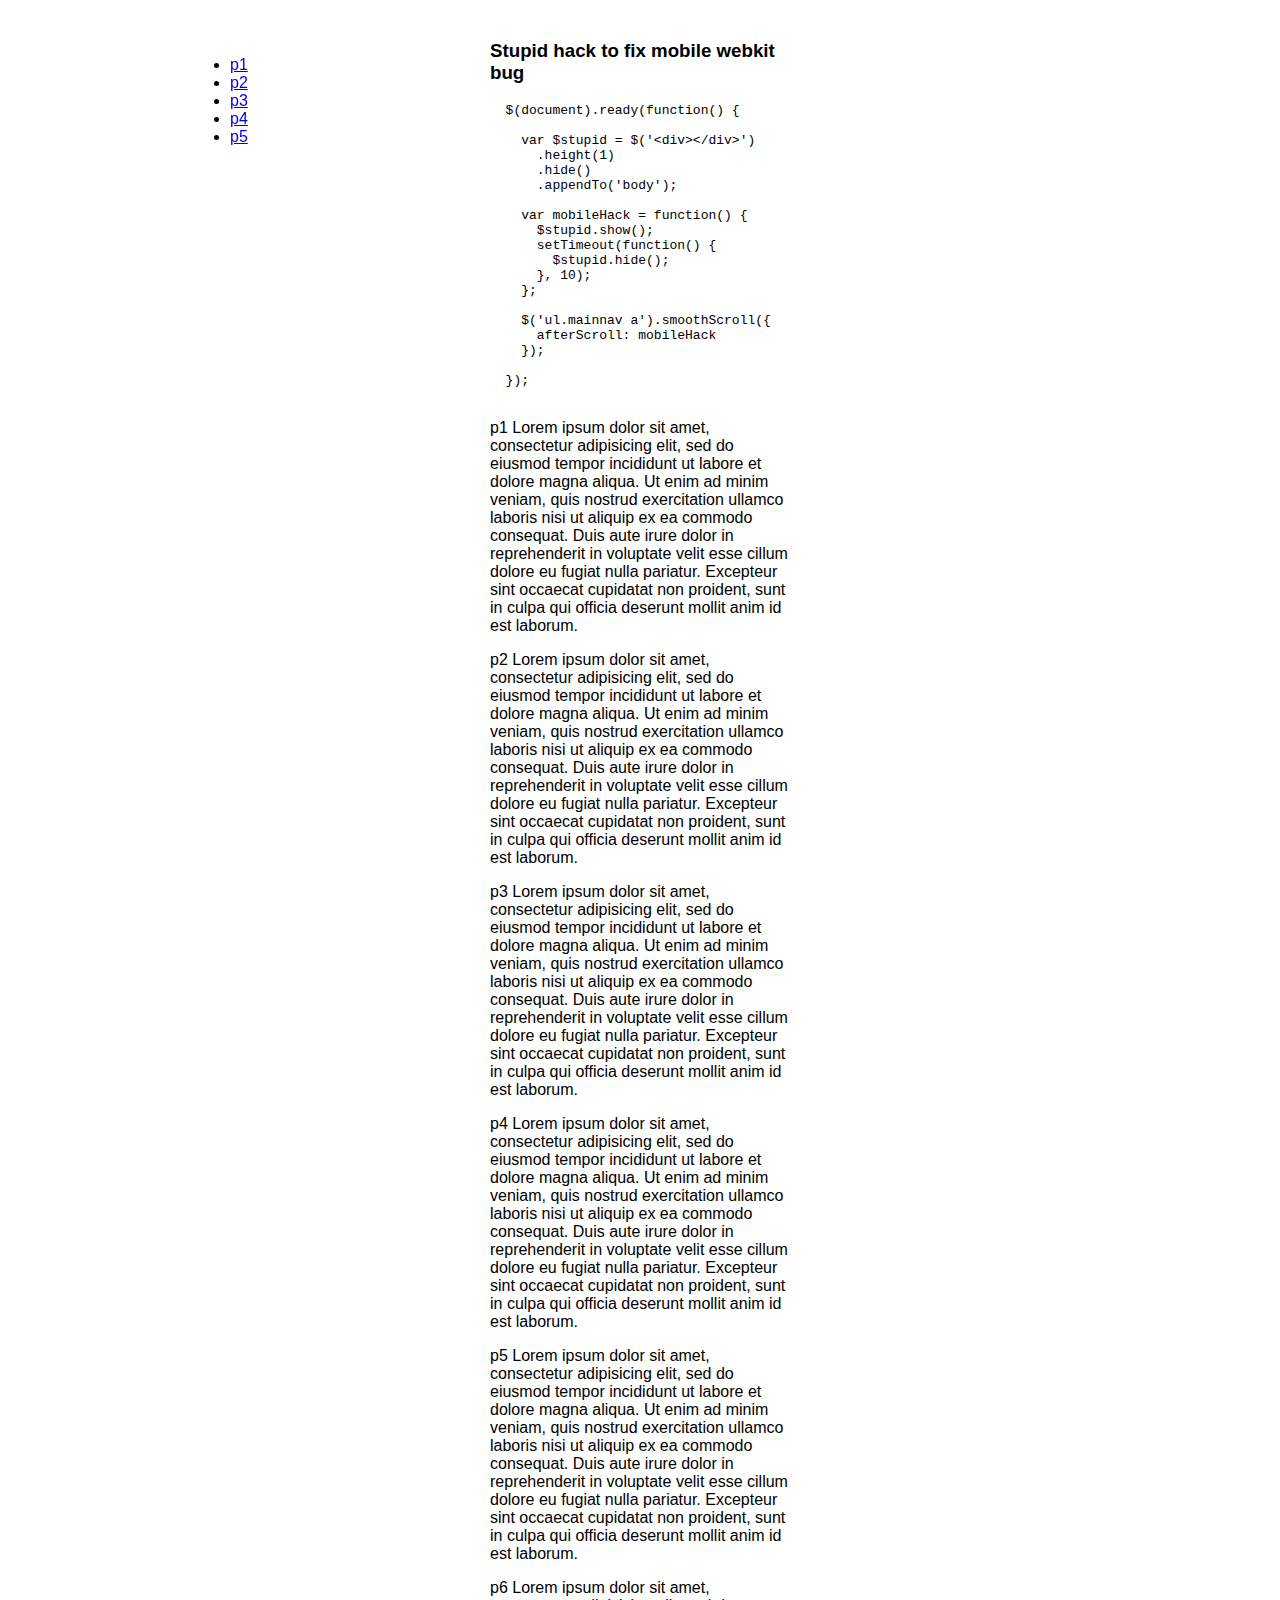
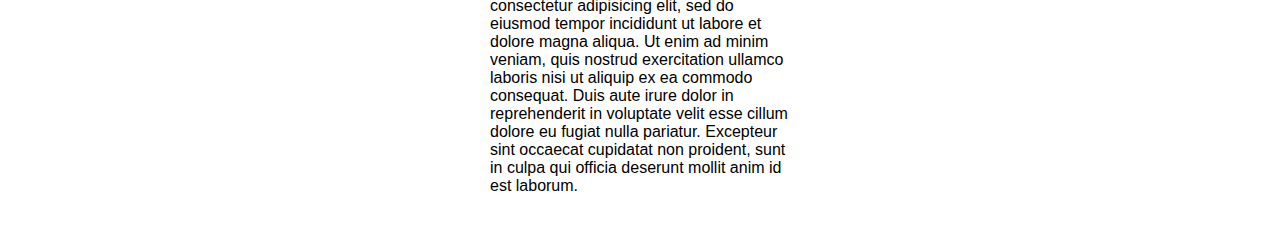
<file: vendor/jquery-smooth-scroll-1.4.11/demo/fixed-fix.html>
<!DOCTYPE html>
<html lang="en">
<head>
  <meta charset="utf-8">
  <title>Smooth Scroll jQuery Plugin Demo</title>
  <style type="text/css">
 body {
   font-family: "Helvetica Neue", Helvetica, sans-serif;
 }
 .container {
   margin: 40px auto;
   width: 300px;
 }
 h2 {
   text-align: center;
 }
 .mainnav {
   position: fixed;
   margin-left: -300px;
   width: 140px;
 }

  </style>

</head>
<body>
  <div class="container">

    <ul class="mainnav">
      <li><a href="#p1">p1</a></li>
      <li><a href="#p2">p2</a></li>
      <li><a href="#p3">p3</a></li>
      <li><a href="#p4">p4</a></li>
      <li><a href="#p5">p5</a></li>
    </ul>

    <h3>Stupid hack to fix mobile webkit bug</h3>

<pre>
  $(document).ready(function() {

    var $stupid = $('&lt;div&gt;&lt;/div&gt;')
      .height(1)
      .hide()
      .appendTo('body');

    var mobileHack = function() {
      $stupid.show();
      setTimeout(function() {
        $stupid.hide();
      }, 10);
    };

    $('ul.mainnav a').smoothScroll({
      afterScroll: mobileHack
    });

  });

</pre>

    <p id="p1">p1 Lorem ipsum dolor sit amet, consectetur adipisicing elit, sed do eiusmod tempor incididunt ut labore et dolore magna aliqua. Ut enim ad minim veniam, quis nostrud exercitation ullamco laboris nisi ut aliquip ex ea commodo consequat. Duis aute irure dolor in reprehenderit in voluptate velit esse cillum dolore eu fugiat nulla pariatur. Excepteur sint occaecat cupidatat non proident, sunt in culpa qui officia deserunt mollit anim id est laborum.</p>
    <p id="p2">p2 Lorem ipsum dolor sit amet, consectetur adipisicing elit, sed do eiusmod tempor incididunt ut labore et dolore magna aliqua. Ut enim ad minim veniam, quis nostrud exercitation ullamco laboris nisi ut aliquip ex ea commodo consequat. Duis aute irure dolor in reprehenderit in voluptate velit esse cillum dolore eu fugiat nulla pariatur. Excepteur sint occaecat cupidatat non proident, sunt in culpa qui officia deserunt mollit anim id est laborum.</p>
    <p id="p3">p3 Lorem ipsum dolor sit amet, consectetur adipisicing elit, sed do eiusmod tempor incididunt ut labore et dolore magna aliqua. Ut enim ad minim veniam, quis nostrud exercitation ullamco laboris nisi ut aliquip ex ea commodo consequat. Duis aute irure dolor in reprehenderit in voluptate velit esse cillum dolore eu fugiat nulla pariatur. Excepteur sint occaecat cupidatat non proident, sunt in culpa qui officia deserunt mollit anim id est laborum.</p>
    <p id="p4">p4 Lorem ipsum dolor sit amet, consectetur adipisicing elit, sed do eiusmod tempor incididunt ut labore et dolore magna aliqua. Ut enim ad minim veniam, quis nostrud exercitation ullamco laboris nisi ut aliquip ex ea commodo consequat. Duis aute irure dolor in reprehenderit in voluptate velit esse cillum dolore eu fugiat nulla pariatur. Excepteur sint occaecat cupidatat non proident, sunt in culpa qui officia deserunt mollit anim id est laborum.</p>
    <p id="p5">p5 Lorem ipsum dolor sit amet, consectetur adipisicing elit, sed do eiusmod tempor incididunt ut labore et dolore magna aliqua. Ut enim ad minim veniam, quis nostrud exercitation ullamco laboris nisi ut aliquip ex ea commodo consequat. Duis aute irure dolor in reprehenderit in voluptate velit esse cillum dolore eu fugiat nulla pariatur. Excepteur sint occaecat cupidatat non proident, sunt in culpa qui officia deserunt mollit anim id est laborum.</p>
    <p id="p6">p6 Lorem ipsum dolor sit amet, consectetur adipisicing elit, sed do eiusmod tempor incididunt ut labore et dolore magna aliqua. Ut enim ad minim veniam, quis nostrud exercitation ullamco laboris nisi ut aliquip ex ea commodo consequat. Duis aute irure dolor in reprehenderit in voluptate velit esse cillum dolore eu fugiat nulla pariatur. Excepteur sint occaecat cupidatat non proident, sunt in culpa qui officia deserunt mollit anim id est laborum.</p>

  </div>
  <script src="http://ajax.googleapis.com/ajax/libs/jquery/1.7/jquery.min.js"></script>
  <script>!window.jQuery && document.write(unescape('%3Cscript src="../lib/jquery/jquery.js"%3E%3C/script%3E'));</script>

  <script src="../src/jquery.smooth-scroll.js"></script>
  <script>
    $(document).ready(function() {

      var $stupid = $('<div></div>')
        .height(1)
        .hide()
        .appendTo('body');

      var mobileHack = function() {
        $stupid.show();
        setTimeout(function() {
          $stupid.hide();
        }, 10);
      };

      $('ul.mainnav a').smoothScroll({
        afterScroll: mobileHack
      });

    });

  </script>
</body>
</html>
</file>
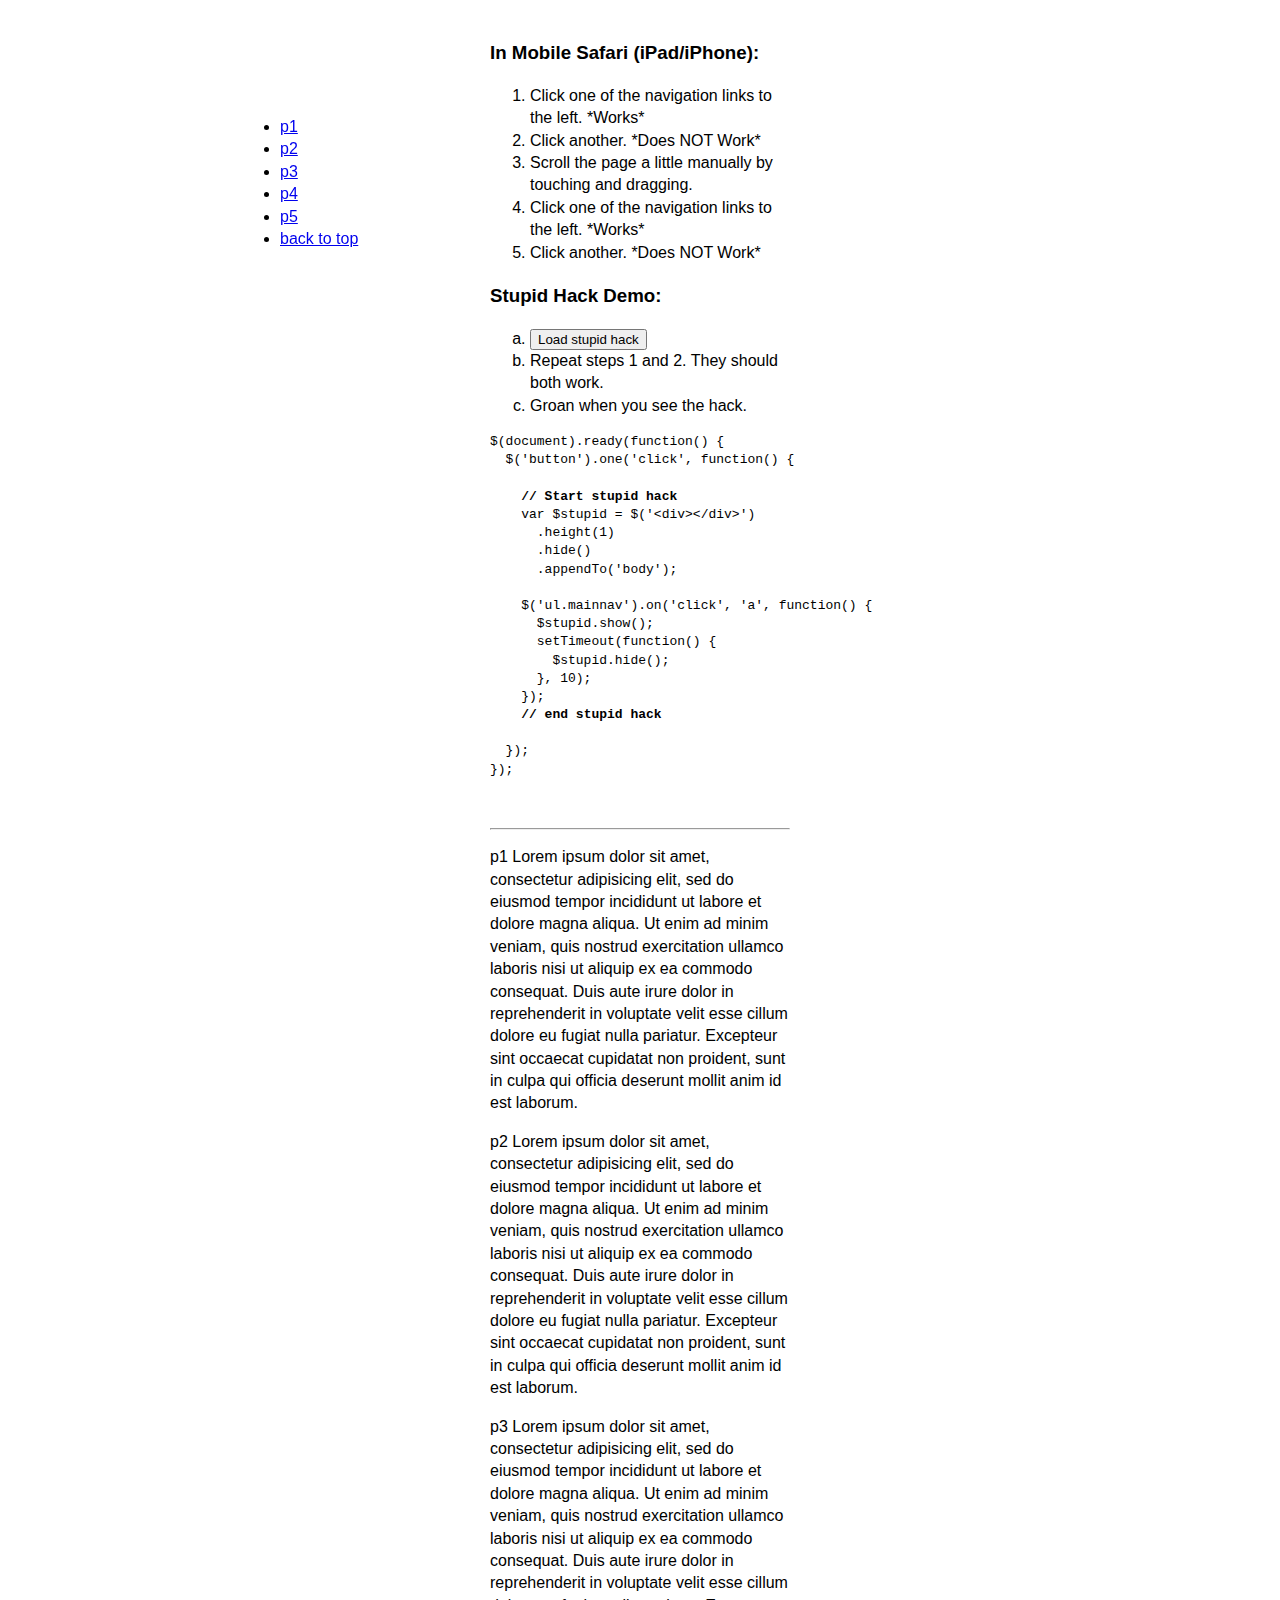
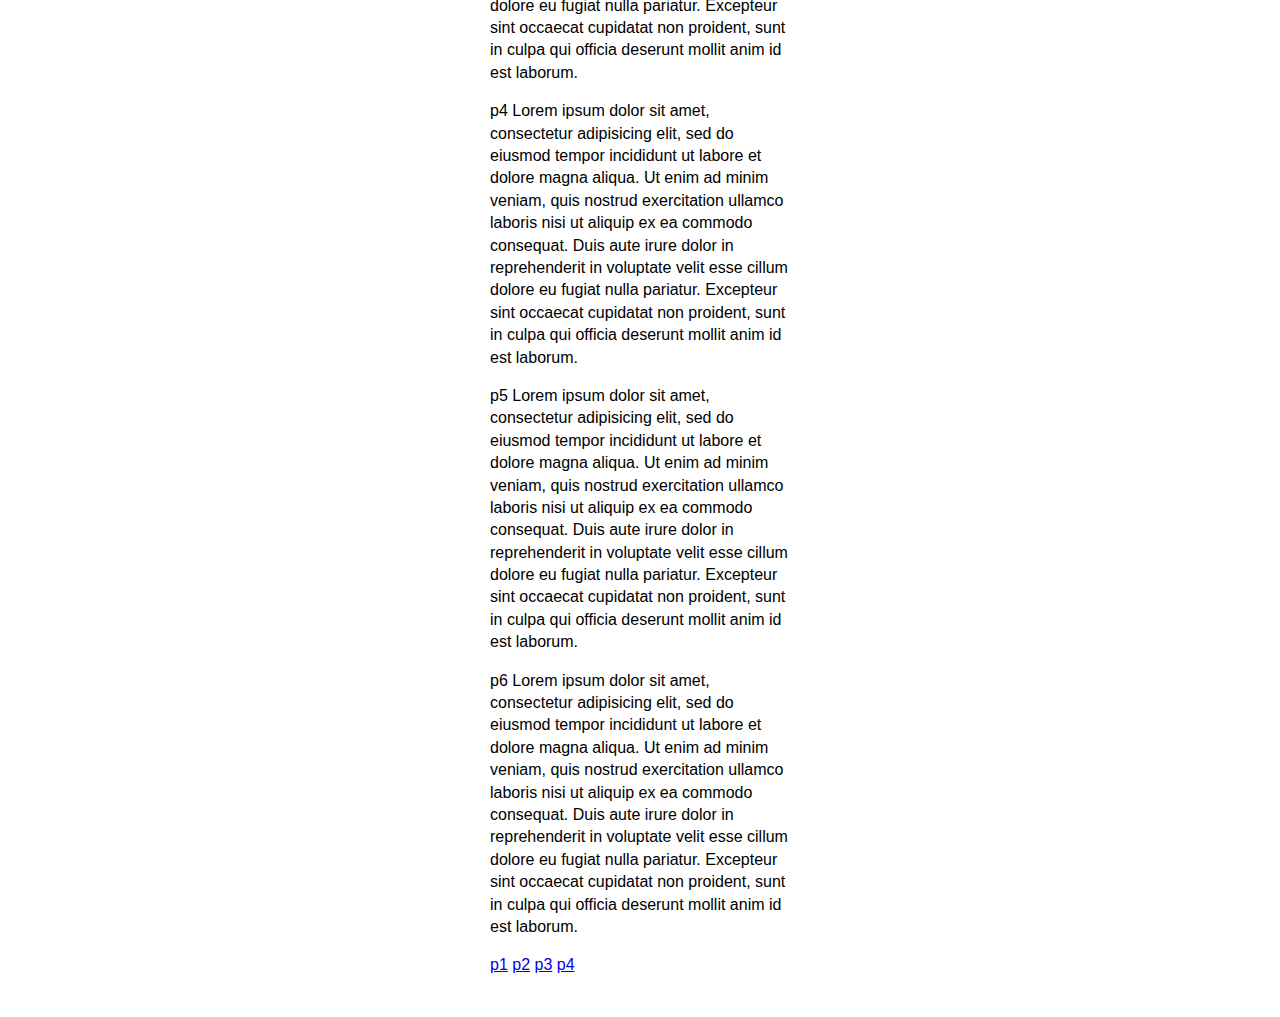
<file: vendor/jquery-smooth-scroll-1.4.11/demo/fixed-nojs-fix.html>
<!DOCTYPE html>
<html lang="en">
<head>
  <meta charset="utf-8">
  <title>Mobile Webkit position:fixed Demo</title>
  <style type="text/css">
 body {
   font-family: "Helvetica Neue", Helvetica, sans-serif;
   line-height: 1.4;
 }
 .container {
   margin: 40px auto;
   width: 300px;
 }
 h2 {
   text-align: center;
 }
.mainnav {
   left: 50%;
   top: 100px;
   position: fixed;
   margin-left: -400px;
   width: 140px;
 }
 .hack-list {
  list-style-type: lower-alpha;
 }
  </style>

</head>
<body>
  <div id="top" class="container">

    <ul class="mainnav">
      <li><a href="#p1">p1</a></li>
      <li><a href="#p2">p2</a></li>
      <li><a href="#p3">p3</a></li>
      <li><a href="#p4">p4</a></li>
      <li><a href="#p5">p5</a></li>
      <li><a href="#top">back to top</a></li>
    </ul>

    <h3>In Mobile Safari (iPad/iPhone):</h3>
    <ol>
      <li>Click one of the navigation links to the left. *Works*</li>
      <li>Click another. *Does NOT Work*</li>
      <li>Scroll the page a little manually by touching and dragging.</li>
      <li>Click one of the navigation links to the left. *Works*</li>
      <li>Click another. *Does NOT Work*</li>
    </ol>


    <h3>Stupid Hack Demo:</h3>
    <ol class="hack-list">
      <li><button type="button">Load stupid hack</button></li>
      <li>Repeat steps 1 and 2. They should both work.</li>
      <li>Groan when you see the hack.</li>
    </ol>

    <pre>
$(document).ready(function() {
  $('button').one('click', function() {

    <strong>// Start stupid hack</strong>
    var $stupid = $('&lt;div&gt;&lt;/div&gt;')
      .height(1)
      .hide()
      .appendTo('body');

    $('ul.mainnav').on('click', 'a', function() {
      $stupid.show();
      setTimeout(function() {
        $stupid.hide();
      }, 10);
    });
    <strong>// end stupid hack</strong>

  });
});

    </pre>

    <hr>

    <p id="p1">p1 Lorem ipsum dolor sit amet, consectetur adipisicing elit, sed do eiusmod tempor incididunt ut labore et dolore magna aliqua. Ut enim ad minim veniam, quis nostrud exercitation ullamco laboris nisi ut aliquip ex ea commodo consequat. Duis aute irure dolor in reprehenderit in voluptate velit esse cillum dolore eu fugiat nulla pariatur. Excepteur sint occaecat cupidatat non proident, sunt in culpa qui officia deserunt mollit anim id est laborum.</p>
    <p id="p2">p2 Lorem ipsum dolor sit amet, consectetur adipisicing elit, sed do eiusmod tempor incididunt ut labore et dolore magna aliqua. Ut enim ad minim veniam, quis nostrud exercitation ullamco laboris nisi ut aliquip ex ea commodo consequat. Duis aute irure dolor in reprehenderit in voluptate velit esse cillum dolore eu fugiat nulla pariatur. Excepteur sint occaecat cupidatat non proident, sunt in culpa qui officia deserunt mollit anim id est laborum.</p>
    <p id="p3">p3 Lorem ipsum dolor sit amet, consectetur adipisicing elit, sed do eiusmod tempor incididunt ut labore et dolore magna aliqua. Ut enim ad minim veniam, quis nostrud exercitation ullamco laboris nisi ut aliquip ex ea commodo consequat. Duis aute irure dolor in reprehenderit in voluptate velit esse cillum dolore eu fugiat nulla pariatur. Excepteur sint occaecat cupidatat non proident, sunt in culpa qui officia deserunt mollit anim id est laborum.</p>
    <p id="p4">p4 Lorem ipsum dolor sit amet, consectetur adipisicing elit, sed do eiusmod tempor incididunt ut labore et dolore magna aliqua. Ut enim ad minim veniam, quis nostrud exercitation ullamco laboris nisi ut aliquip ex ea commodo consequat. Duis aute irure dolor in reprehenderit in voluptate velit esse cillum dolore eu fugiat nulla pariatur. Excepteur sint occaecat cupidatat non proident, sunt in culpa qui officia deserunt mollit anim id est laborum.</p>
    <p id="p5">p5 Lorem ipsum dolor sit amet, consectetur adipisicing elit, sed do eiusmod tempor incididunt ut labore et dolore magna aliqua. Ut enim ad minim veniam, quis nostrud exercitation ullamco laboris nisi ut aliquip ex ea commodo consequat. Duis aute irure dolor in reprehenderit in voluptate velit esse cillum dolore eu fugiat nulla pariatur. Excepteur sint occaecat cupidatat non proident, sunt in culpa qui officia deserunt mollit anim id est laborum.</p>
    <p id="p6">p6 Lorem ipsum dolor sit amet, consectetur adipisicing elit, sed do eiusmod tempor incididunt ut labore et dolore magna aliqua. Ut enim ad minim veniam, quis nostrud exercitation ullamco laboris nisi ut aliquip ex ea commodo consequat. Duis aute irure dolor in reprehenderit in voluptate velit esse cillum dolore eu fugiat nulla pariatur. Excepteur sint occaecat cupidatat non proident, sunt in culpa qui officia deserunt mollit anim id est laborum.</p>
    <p class="subnav"><a href="#p1">p1</a> <a href="#p2">p2</a> <a href="#p3">p3</a> <a href="#p4">p4</a></p>

  </div>
  <script src="http://ajax.googleapis.com/ajax/libs/jquery/1.7/jquery.min.js"></script>
  <script>!window.jQuery && document.write(unescape('%3Cscript src="../lib/jquery/jquery.js"%3E%3C/script%3E'));</script>

  <script src="../src/jquery.smooth-scroll.js"></script>
  <script>
    $(document).ready(function() {
      $('button').one('click', function() {

        // Start stupid hack
        var $stupid = $('<div></div>')
          .height(1)
          .hide()
          .appendTo('body');

        $('ul.mainnav').on('click', 'a', function() {
          $stupid.show();
          setTimeout(function() {
            $stupid.hide();
          }, 10);
        });
        // end stupid hack

      });
    });

  </script>

</body>
</html>
</file>
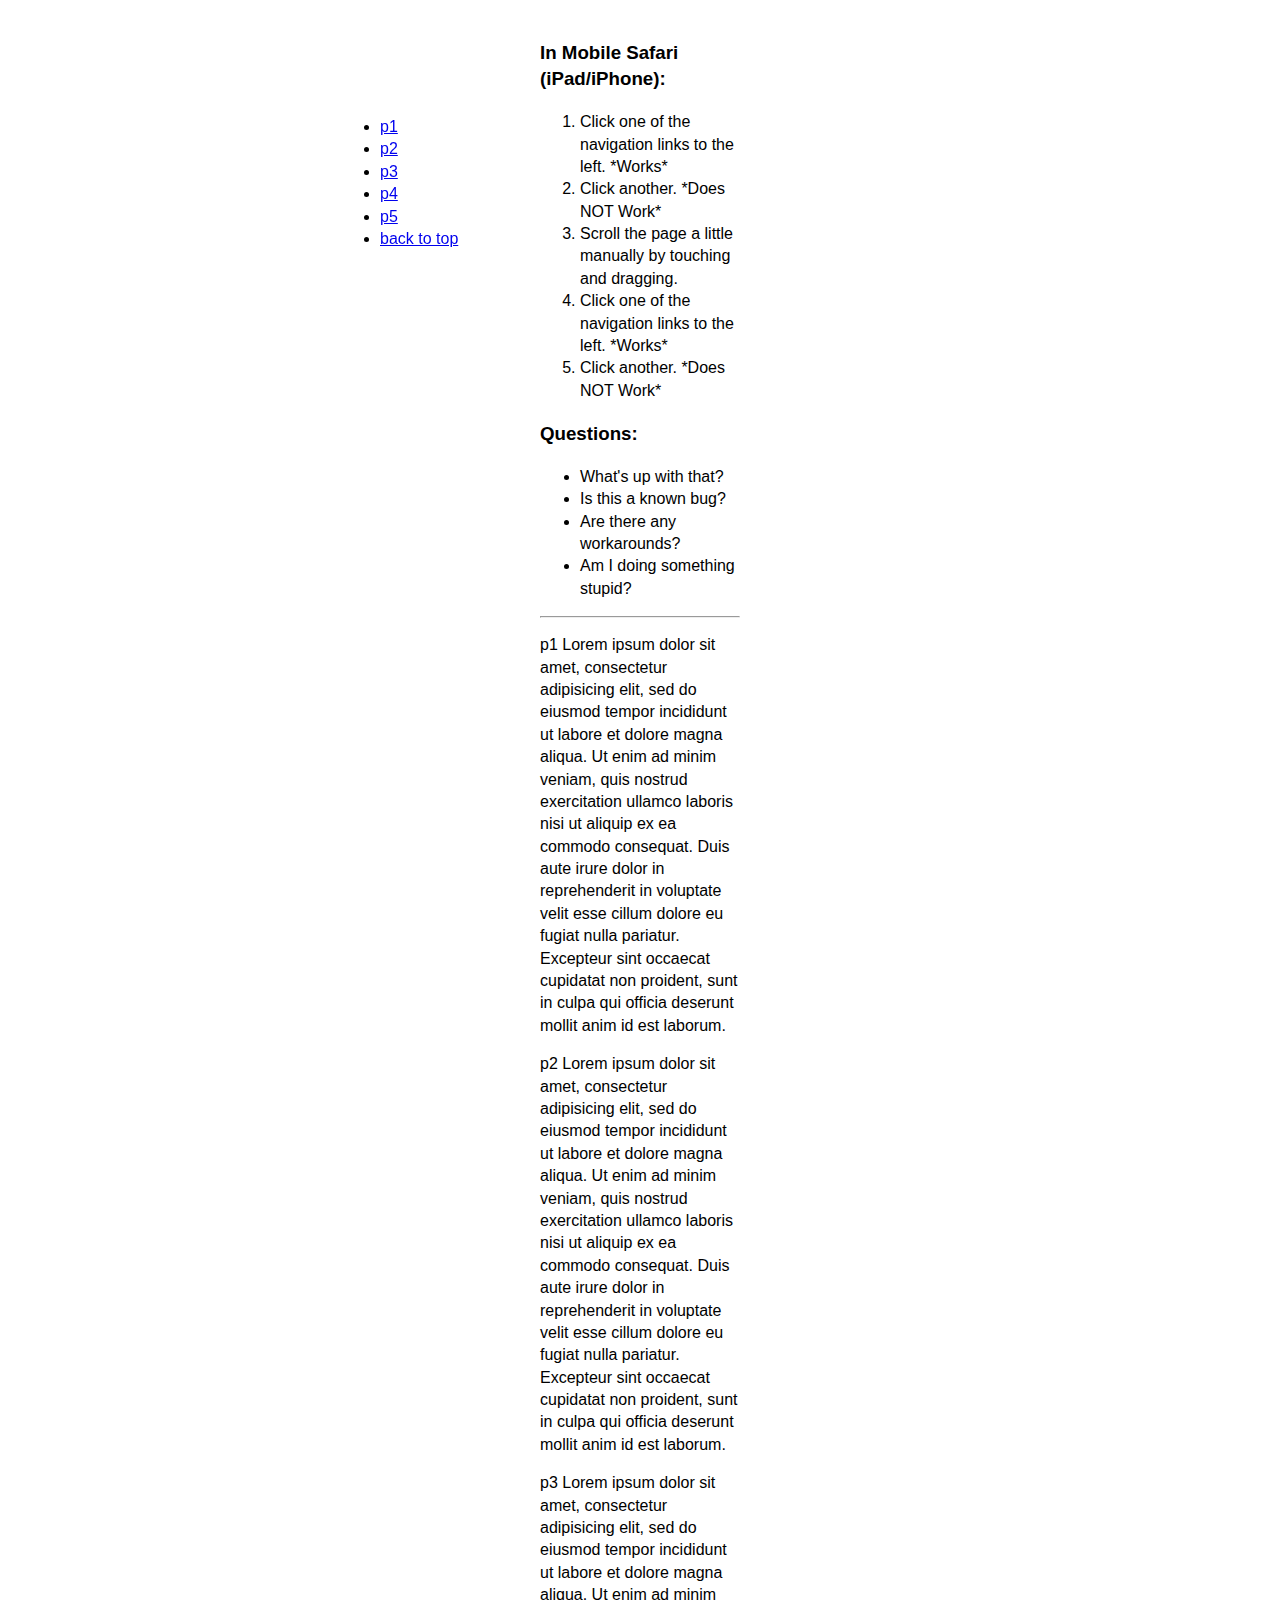
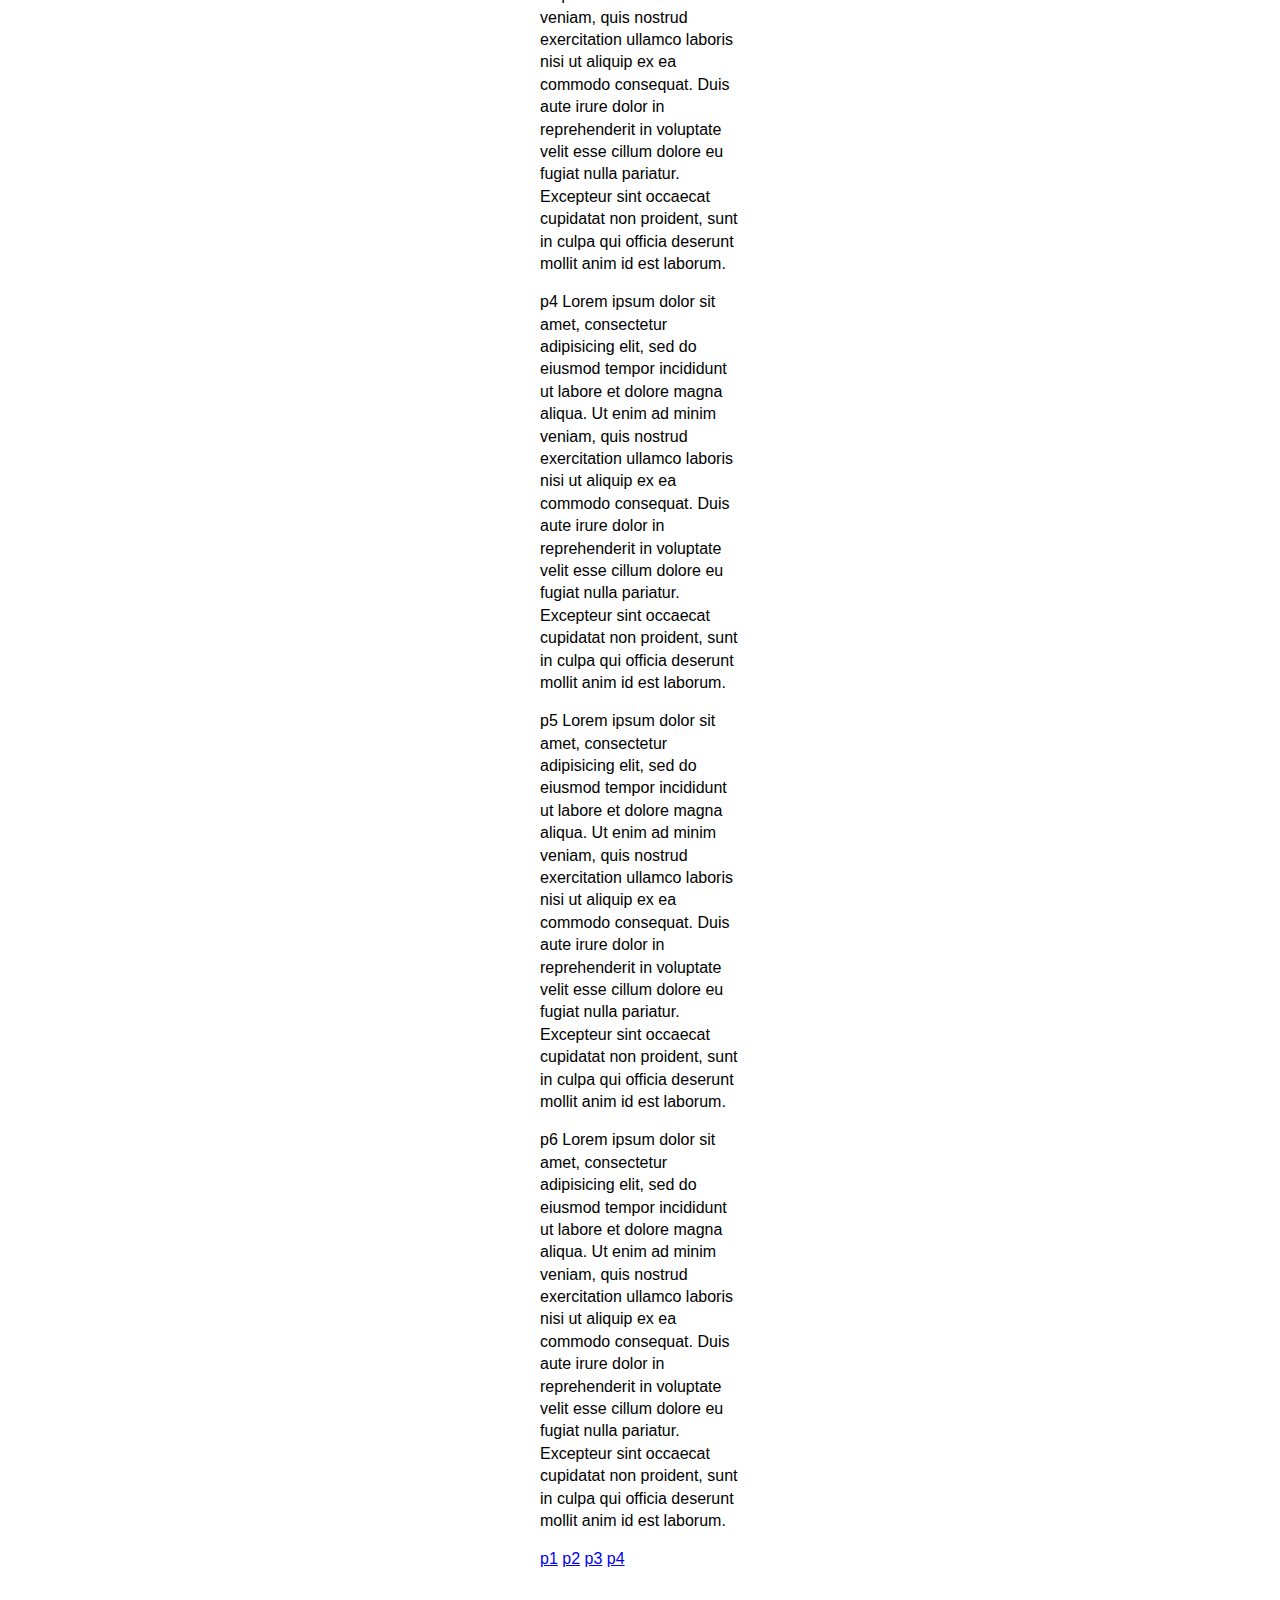
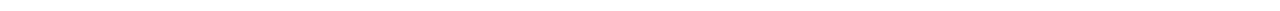
<file: vendor/jquery-smooth-scroll-1.4.11/demo/fixed-nojs.html>
<!DOCTYPE html>
<html lang="en">
<head>
  <meta charset="utf-8">
  <title>Smooth Scroll jQuery Plugin Demo</title>
  <style type="text/css">
 body {
   font-family: "Helvetica Neue", Helvetica, sans-serif;
   line-height: 1.4;
 }
 .container {
   margin: 40px auto;
   width: 200px;
 }
 h2 {
   text-align: center;
 }
.mainnav {
   left: 50%;
   top: 100px;
   position: fixed;
   margin-left: -300px;
   width: 140px;
 }

  </style>

</head>
<body>
  <div id="top" class="container">

    <ul class="mainnav">
      <li><a href="#p1">p1</a></li>
      <li><a href="#p2">p2</a></li>
      <li><a href="#p3">p3</a></li>
      <li><a href="#p4">p4</a></li>
      <li><a href="#p5">p5</a></li>
      <li><a href="#top">back to top</a></li>
    </ul>

    <h3>In Mobile Safari (iPad/iPhone):</h3>
    <ol>
      <li>Click one of the navigation links to the left. *Works*</li>
      <li>Click another. *Does NOT Work*</li>
      <li>Scroll the page a little manually by touching and dragging.</li>
      <li>Click one of the navigation links to the left. *Works*</li>
      <li>Click another. *Does NOT Work*</li>
    </ol>

    <h3>Questions:</h3>
    <ul>
      <li>What's up with that?</li>
      <li>Is this a known bug?</li>
      <li>Are there any workarounds?</li>
      <li>Am I doing something stupid?</li>
    </ul>

    <hr>

    <p id="p1">p1 Lorem ipsum dolor sit amet, consectetur adipisicing elit, sed do eiusmod tempor incididunt ut labore et dolore magna aliqua. Ut enim ad minim veniam, quis nostrud exercitation ullamco laboris nisi ut aliquip ex ea commodo consequat. Duis aute irure dolor in reprehenderit in voluptate velit esse cillum dolore eu fugiat nulla pariatur. Excepteur sint occaecat cupidatat non proident, sunt in culpa qui officia deserunt mollit anim id est laborum.</p>
    <p id="p2">p2 Lorem ipsum dolor sit amet, consectetur adipisicing elit, sed do eiusmod tempor incididunt ut labore et dolore magna aliqua. Ut enim ad minim veniam, quis nostrud exercitation ullamco laboris nisi ut aliquip ex ea commodo consequat. Duis aute irure dolor in reprehenderit in voluptate velit esse cillum dolore eu fugiat nulla pariatur. Excepteur sint occaecat cupidatat non proident, sunt in culpa qui officia deserunt mollit anim id est laborum.</p>
    <p id="p3">p3 Lorem ipsum dolor sit amet, consectetur adipisicing elit, sed do eiusmod tempor incididunt ut labore et dolore magna aliqua. Ut enim ad minim veniam, quis nostrud exercitation ullamco laboris nisi ut aliquip ex ea commodo consequat. Duis aute irure dolor in reprehenderit in voluptate velit esse cillum dolore eu fugiat nulla pariatur. Excepteur sint occaecat cupidatat non proident, sunt in culpa qui officia deserunt mollit anim id est laborum.</p>
    <p id="p4">p4 Lorem ipsum dolor sit amet, consectetur adipisicing elit, sed do eiusmod tempor incididunt ut labore et dolore magna aliqua. Ut enim ad minim veniam, quis nostrud exercitation ullamco laboris nisi ut aliquip ex ea commodo consequat. Duis aute irure dolor in reprehenderit in voluptate velit esse cillum dolore eu fugiat nulla pariatur. Excepteur sint occaecat cupidatat non proident, sunt in culpa qui officia deserunt mollit anim id est laborum.</p>
    <p id="p5">p5 Lorem ipsum dolor sit amet, consectetur adipisicing elit, sed do eiusmod tempor incididunt ut labore et dolore magna aliqua. Ut enim ad minim veniam, quis nostrud exercitation ullamco laboris nisi ut aliquip ex ea commodo consequat. Duis aute irure dolor in reprehenderit in voluptate velit esse cillum dolore eu fugiat nulla pariatur. Excepteur sint occaecat cupidatat non proident, sunt in culpa qui officia deserunt mollit anim id est laborum.</p>
    <p id="p6">p6 Lorem ipsum dolor sit amet, consectetur adipisicing elit, sed do eiusmod tempor incididunt ut labore et dolore magna aliqua. Ut enim ad minim veniam, quis nostrud exercitation ullamco laboris nisi ut aliquip ex ea commodo consequat. Duis aute irure dolor in reprehenderit in voluptate velit esse cillum dolore eu fugiat nulla pariatur. Excepteur sint occaecat cupidatat non proident, sunt in culpa qui officia deserunt mollit anim id est laborum.</p>
    <p class="subnav"><a href="#p1">p1</a> <a href="#p2">p2</a> <a href="#p3">p3</a> <a href="#p4">p4</a></p>

  </div>

</body>
</html>
</file>
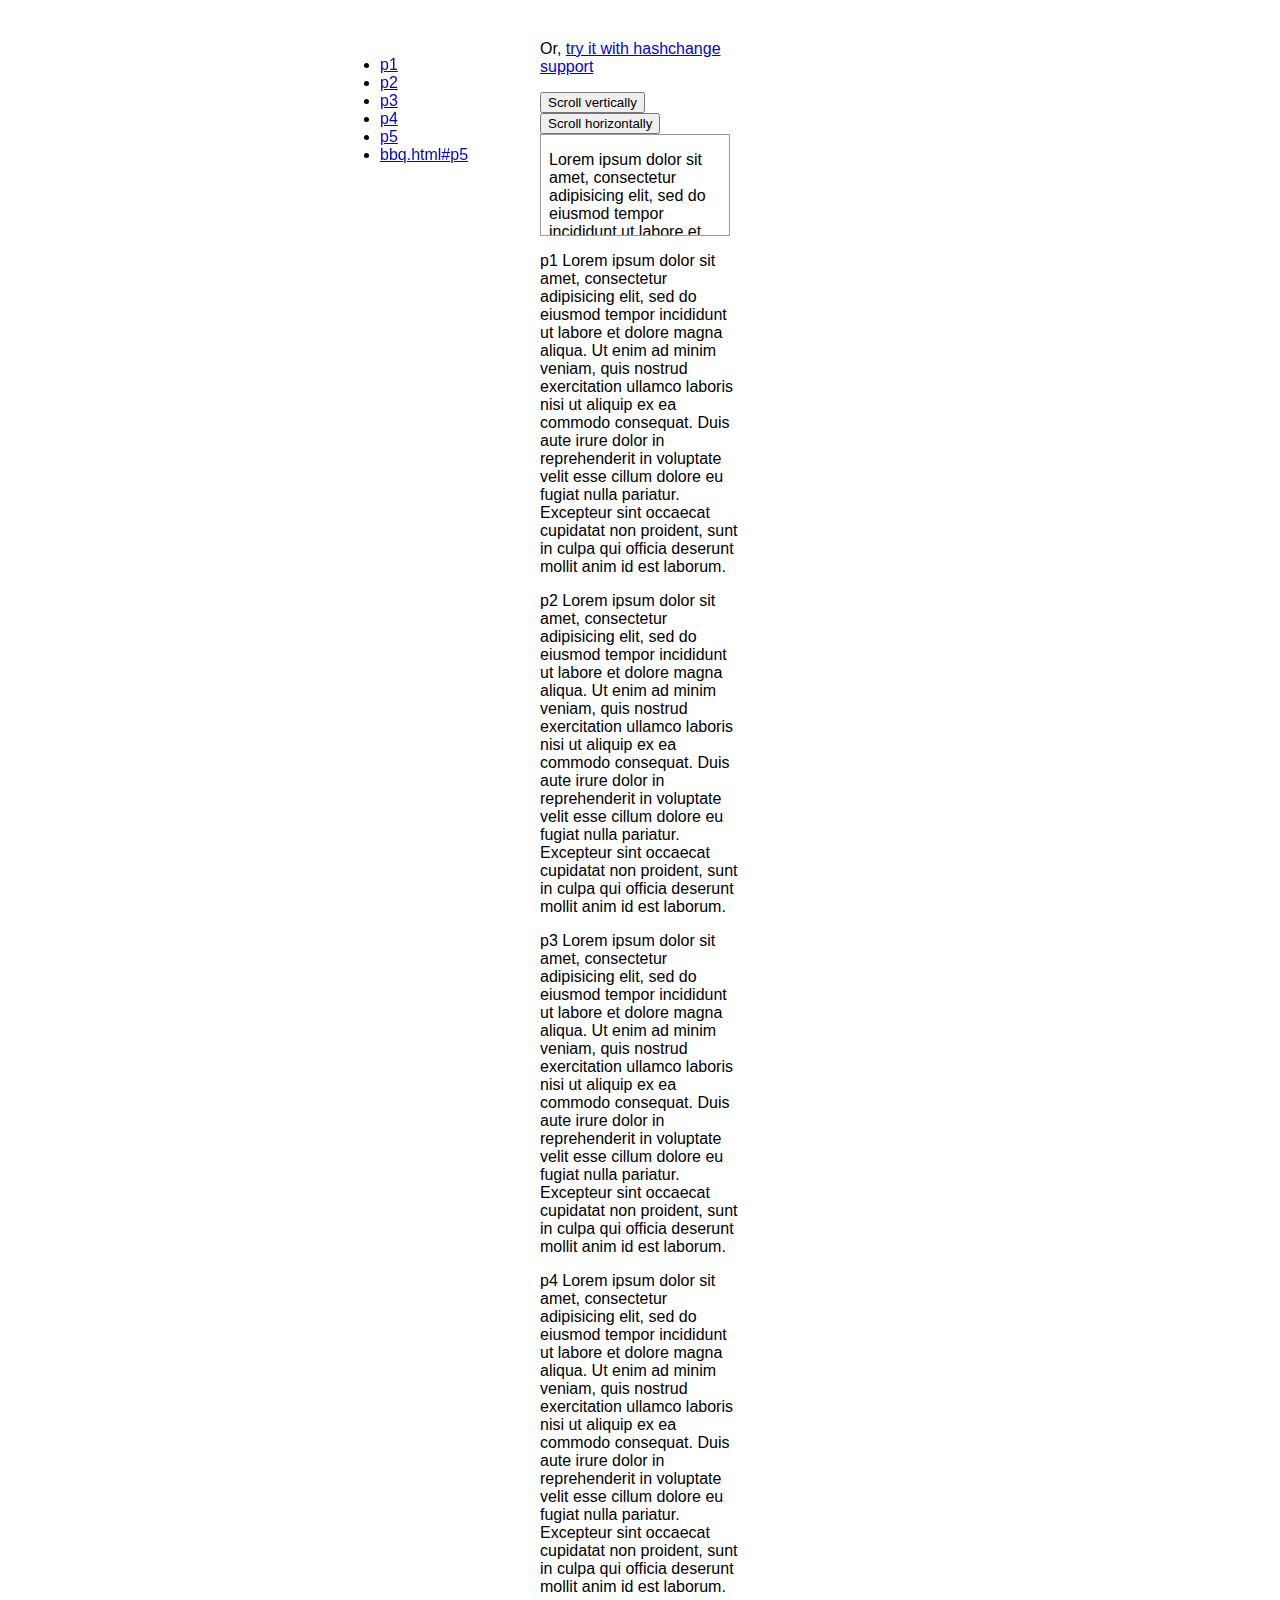
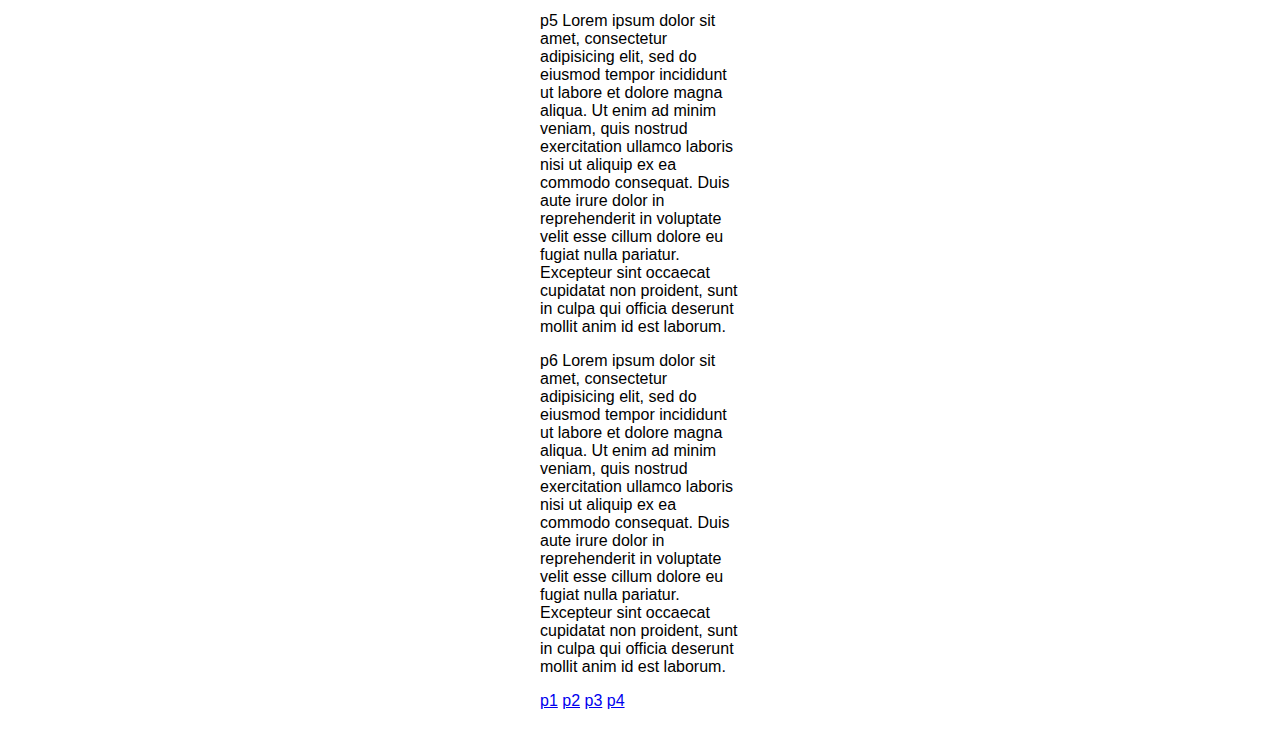
<file: vendor/jquery-smooth-scroll-1.4.11/demo/fixed.html>
<!DOCTYPE html>
<html lang="en">
<head>
  <meta charset="utf-8">
  <title>Smooth Scroll jQuery Plugin Demo</title>
  <style type="text/css">
 body {
   font-family: "Helvetica Neue", Helvetica, sans-serif;
 }
 .container {
   margin: 40px auto;
   width: 200px;
 }
 h2 {
   text-align: center;
 }
 .mainnav {
   position: fixed;
   margin-left: -200px;
   width: 140px;
 }
 .scrollme {
   height: 100px;
   width: 180px;
   overflow: auto;
   padding-left: 8px;
   border: 1px solid #999;
 }
 .scrollme-x {
   width: 400px;
 }
 .scrollme-x div,
 .scrollme-x p {
   float: left;
   width: 180px;
 }
  </style>

</head>
<body>
  <div class="container">

    <ul class="mainnav">
      <li><a href="#p1">p1</a></li>
      <li><a href="#p2">p2</a></li>
      <li><a href="#p3">p3</a></li>
      <li><a href="#p4">p4</a></li>
      <li><a href="#p5">p5</a></li>
      <li><a href="bbq.html#p5">bbq.html#p5</a></li>
    </ul>
    <p>Or, <a href="bbq.html">try it with hashchange support</a></p>
    <button class="scrollsomething">Scroll vertically</button>
    <button class="scrollhorz">Scroll horizontally</button>

    <div class="scrollme">
      <div class="scrollme-x">
        <p>Lorem ipsum dolor sit amet, consectetur adipisicing elit, sed do eiusmod tempor incididunt ut labore et dolore magna aliqua. Ut enim ad minim veniam, quis nostrud exercitation ullamco laboris nisi ut aliquip ex ea commodo consequat.
        </p>
        <div class="horiz">
          You found me by scrolling horizontally. nice job!
        </div>
      </div>
      <p>Duis aute irure dolor in reprehenderit in voluptate velit esse cillum dolore eu fugiat nulla pariatur. Excepteur sint occaecat cupidatat non proident, sunt in culpa qui officia deserunt mollit anim id est laborum.
      </p>
      <p>Lorem ipsum dolor sit amet, consectetur adipisicing elit, sed do eiusmod tempor incididunt ut labore et dolore magna aliqua. Ut enim ad minim veniam, quis nostrud exercitation ullamco laboris nisi ut aliquip ex ea commodo consequat.
      </p>
      <p>Duis aute irure dolor in reprehenderit in voluptate velit esse cillum dolore eu fugiat nulla pariatur. Excepteur sint occaecat cupidatat non proident, sunt in culpa qui officia deserunt mollit anim id est laborum.
      </p>
      <div class="scrollme-x">
        <p id="findme">YOU FOUND ME!  Lorem ipsum dolor sit amet, consectetur adipisicing elit, sed do eiusmod tempor incididunt ut labore et dolore magna aliqua. Ut enim ad minim veniam, quis nostrud exercitation ullamco laboris nisi ut aliquip ex ea commodo consequat.
        </p>
        <div class="horiz">
          You scrolled horizontally <em>and</em> vertically. Awesome!
        </div>
      </div>
      <p>Duis aute irure dolor in reprehenderit in voluptate velit esse cillum dolore eu fugiat nulla pariatur. Excepteur sint occaecat cupidatat non proident, sunt in culpa qui officia deserunt mollit anim id est laborum.
      </p>
      <p>Lorem ipsum dolor sit amet, consectetur adipisicing elit, sed do eiusmod tempor incididunt ut labore et dolore magna aliqua. Ut enim ad minim veniam, quis nostrud exercitation ullamco laboris nisi ut aliquip ex ea commodo consequat.
      </p>
      <p>Duis aute irure dolor in reprehenderit in voluptate velit esse cillum dolore eu fugiat nulla pariatur. Excepteur sint occaecat cupidatat non proident, sunt in culpa qui officia deserunt mollit anim id est laborum.
      </p>
    </div>

    <p id="p1">p1 Lorem ipsum dolor sit amet, consectetur adipisicing elit, sed do eiusmod tempor incididunt ut labore et dolore magna aliqua. Ut enim ad minim veniam, quis nostrud exercitation ullamco laboris nisi ut aliquip ex ea commodo consequat. Duis aute irure dolor in reprehenderit in voluptate velit esse cillum dolore eu fugiat nulla pariatur. Excepteur sint occaecat cupidatat non proident, sunt in culpa qui officia deserunt mollit anim id est laborum.</p>
    <p id="p2">p2 Lorem ipsum dolor sit amet, consectetur adipisicing elit, sed do eiusmod tempor incididunt ut labore et dolore magna aliqua. Ut enim ad minim veniam, quis nostrud exercitation ullamco laboris nisi ut aliquip ex ea commodo consequat. Duis aute irure dolor in reprehenderit in voluptate velit esse cillum dolore eu fugiat nulla pariatur. Excepteur sint occaecat cupidatat non proident, sunt in culpa qui officia deserunt mollit anim id est laborum.</p>
    <p id="p3">p3 Lorem ipsum dolor sit amet, consectetur adipisicing elit, sed do eiusmod tempor incididunt ut labore et dolore magna aliqua. Ut enim ad minim veniam, quis nostrud exercitation ullamco laboris nisi ut aliquip ex ea commodo consequat. Duis aute irure dolor in reprehenderit in voluptate velit esse cillum dolore eu fugiat nulla pariatur. Excepteur sint occaecat cupidatat non proident, sunt in culpa qui officia deserunt mollit anim id est laborum.</p>
    <p id="p4">p4 Lorem ipsum dolor sit amet, consectetur adipisicing elit, sed do eiusmod tempor incididunt ut labore et dolore magna aliqua. Ut enim ad minim veniam, quis nostrud exercitation ullamco laboris nisi ut aliquip ex ea commodo consequat. Duis aute irure dolor in reprehenderit in voluptate velit esse cillum dolore eu fugiat nulla pariatur. Excepteur sint occaecat cupidatat non proident, sunt in culpa qui officia deserunt mollit anim id est laborum.</p>
    <p id="p5">p5 Lorem ipsum dolor sit amet, consectetur adipisicing elit, sed do eiusmod tempor incididunt ut labore et dolore magna aliqua. Ut enim ad minim veniam, quis nostrud exercitation ullamco laboris nisi ut aliquip ex ea commodo consequat. Duis aute irure dolor in reprehenderit in voluptate velit esse cillum dolore eu fugiat nulla pariatur. Excepteur sint occaecat cupidatat non proident, sunt in culpa qui officia deserunt mollit anim id est laborum.</p>
    <p id="p6">p6 Lorem ipsum dolor sit amet, consectetur adipisicing elit, sed do eiusmod tempor incididunt ut labore et dolore magna aliqua. Ut enim ad minim veniam, quis nostrud exercitation ullamco laboris nisi ut aliquip ex ea commodo consequat. Duis aute irure dolor in reprehenderit in voluptate velit esse cillum dolore eu fugiat nulla pariatur. Excepteur sint occaecat cupidatat non proident, sunt in culpa qui officia deserunt mollit anim id est laborum.</p>
    <p class="subnav"><a href="#p1">p1</a> <a href="#p2">p2</a> <a href="#p3">p3</a> <a href="#p4">p4</a></p>

  </div>
  <script src="http://ajax.googleapis.com/ajax/libs/jquery/1.7/jquery.min.js"></script>
  <script>!window.jQuery && document.write(unescape('%3Cscript src="../lib/jquery/jquery.js"%3E%3C/script%3E'));</script>

  <script src="../src/jquery.smooth-scroll.js"></script>
  <script>
    $(document).ready(function() {

      $('ul.mainnav a').smoothScroll();

      $('p.subnav a').click(function(event) {
        event.preventDefault();
        var link = this;
        $.smoothScroll({
          scrollTarget: link.hash
        });
      });

      $('button.scrollsomething').click(function() {
        $.smoothScroll({
          scrollElement: $('div.scrollme'),
          scrollTarget: '#findme'
        });
        return false;
      });
      $('button.scrollhorz').click(function() {
        $.smoothScroll({
          direction: 'left',
          scrollElement: $('div.scrollme'),
          scrollTarget: '.horiz'
        });
        return false;
      });

    });

  </script>
</body>
</html>
</file>
<file: css/style.css>
p {
  font-family: 'Roboto Condensed', serif;
  font-size: 1.2em;
}

h1, h2, h3, h4, h5, h6 {
  font-family: 'Open Sans', serif;
}

.divider {
  margin: 30px 0;
}

.section {
  padding: 40px 0;
}

#section-top {
/*  background: url('../img/background.jpg');*/
  background-color: #000000;
  background-repeat: no-repeat;
  background-size: cover;
  padding: 40px 0;
  position: relative;
  z-index: 0;
}

#compclub-logo {
  width: 100%;
  max-width: 800px;
}

#elections-logo {
  margin-top: 30px;
  text-transform: uppercase;
  cursor: default;
}

#elections-logo p {
  font-family: 'Roboto Condensed', sans-serif;
  margin: 0;
}

#elections-logo .sixteenth {
  font-size: 20em;
  font-weight: 700;
  line-height: 0.85em;
  color: #228b22;
}

#elections-logo .number {
  font-size: 20em;
  font-weight: 700;
  line-height: 0.85em;
  color: #bd2640;
}

#elections-logo .mc {
  font-size: 3.65em;
  line-height: 0.85em;
  font-weight: bold;
  color: #3f6cb2;
}

#elections-logo .ge {
  font-size: 4.70em;
  line-height: 1em;
  font-weight: bold;
  color: #3f6cb2;
}

#elections-logo .lead {
  color: #efefef;
}

#menu {
  text-transform: uppercase;
  list-style-type: none;
  font-family: 'Roboto Condensed', sans-serif;
  font-weight: bold;
  font-size: 1.5em;
  display: inline-block;
  padding: 0;
}

#menu li {
  float: left;
  display: inline-block;
  color: #3f6cb2;
}

#menu li a:link,
#menu li a:visited {
  color: #bd2640;
}

#menu li a:hover {
  text-decoration: none;
  text-shadow: 0 0 10px #fff;

  transition: all 1s;
  -webkit-transition: all 1s;
  -moz-transition: all 1s;
  -ms-transition: all 1s;
}

#menu li:hover {
  margin: 0 20px;

  transition: all 0.5s;
  -webkit-transition: all 0.5s;
  -moz-transition: all 0.5s;
  -ms-transition: all 0.5s;

  transform: scale(1.5, 1.5);
  -webkit-transform: scale(1.5, 1.5);
  -moz-transform: scale(1.5, 1.5);
  -ms-transform: scale(1.5, 1.5);
}

#menu li.divider {
  margin: 0 10px;
}

.section .container .title {
  color: #bd2640;
}

.section .container .subtitle {
  color: #3f6cb2;
}

.section .container {
  font-family: 'Roboto Condensed', sans-serif;
}

#section-about {
  background: url('../img/patterns/diamond_upholstery.png');
  /*background: #ffffff;*/
  /*color: #000000;*/
}

#section-about .mc-photo {
  float: right;
  max-width: 350px;
  border: solid 5px #fff;
  box-shadow: 0 0 10px rgba(0, 0, 0, 0.25);
  margin: 20px;

  transform: rotate(5deg);
  -ms-transform: rotate(5deg);
  -moz-transform: rotate(5deg);
  -webkit-transform: rotate(5deg);
}

#section-positions .mc-structure {
  width: 100%;
  border: solid 5px #fff;
  box-shadow: 0 0 10px rgba(0, 0, 0, 0.25);
  margin-bottom: 20px;
}

#section-positions {
  color: #000000;
  background: #ffffff;
}

.struct-container {
  float: left;
  border: 1px solid #ccc;
  background-color: #f1f1f1;
  width: 30%;
  height: 350px;
}

/* Style the buttons inside the tab */
.struct-container button {
  display: block;
  background-color: inherit;
  color: black;
  padding: 22px 16px;
  width: 100%;
  border: none;
  outline: none;
  text-align: left;
  cursor: pointer;
  transition: 0.3s;
  font-size: 17px;
}

/* Change background color of buttons on hover */
.struct-container button:hover {
  background-color: #ddd;
}

/* Create an active/current "tab button" class */
.struct-container button.active {
  background-color: #ccc;
}

/* Style the tab content */
.tabcontent {
  float: left;
  padding: 0px 12px;
  border: 1px solid #ccc;
  width: 70%;
  border-left: none;
  height: 350px;
}

#section-running {
  background: url('../img/patterns/geometry.png');
}

#section-nominees {
  background: url('../img/patterns/starring.png');
  color: #fafafa;
  box-shadow: 0 -5px 10px rgba(0, 0, 0, 0.25);
  position: relative;
  z-index: 1;
}

#section-nominees .nominees-container {
  justify-content: center;
  display: flex;
  flex-wrap: wrap;
}

#section-nominees .nominees-container .thumbnail {
  margin: 20px 20px 0 20px;
}

#section-nominees .nominees-container .thumbnail img {
  height: 300px;
  width: 300px;
  margin-bottom: 8px;
  object-fit: cover;
}

#section-nominees .nominees-container .thumbnail .caption > h3 {
  font-weight: bold;
  white-space: nowrap;
  overflow: hidden;
}

#link-nominees {
  text-align: center;
  font-weight: 700;
}

.nominee-wing {
  text-align: center;
  font-size: 1.6em;
}

.nominee-name {
  display: block;
  text-align: center;
}

.nominee-position {
  display: block;
  text-align: center;
}

#section-documents {
  background: url('../img/patterns/diamond_upholstery.png');
}

#section-questions {
  background: url(../img/patterns/diamond_upholstery.png);
}

@media (max-width: 768px) {
  .timeline-title, .subtitle {
    overflow-wrap: break-word;
  }

  .section {
    padding: 40px 20px;
  }

  #section-top {
    padding: 40px 20px;
  }

  #menu li {
    float: none;
    display: block;
  }

  #compclub-logo {
    width: 100%;
  }

  .mc-photo {
    width: 100%;
  }

  #elections-logo .sixteenth {
    font-size: 10em;
  }

  #elections-logo .number {
    font-size: 8em;
  }

  #elections-logo .mc {
    font-size: 2em;
  }

  #elections-logo .ge {
    font-size: 2.55em;
  }

  .text-right {
    text-align: left!important;
  }
}

@media(max-width: 768px) {
  #menu li.divider {
    display: none;
  }
}

@media(min-width: 769px) {
  #menu li.divider {
    display: inline;
  }
}

/* vim: set et ts=2 sw=2: */
</file>
<file: css/timeline.css>
.timeline {
    list-style: none;
    padding: 20px 0 20px;
    position: relative;
}

    .timeline:before {
        top: 0;
        bottom: 0;
        position: absolute;
        content: " ";
        width: 3px;
        background-color: #eeeeee;
        left: 50%;
        margin-left: -1.5px;
    }

    .timeline > li {
        margin-bottom: 20px;
        position: relative;
    }

        .timeline > li:before,
        .timeline > li:after {
            content: " ";
            display: table;
        }

        .timeline > li:after {
            clear: both;
        }

        .timeline > li:before,
        .timeline > li:after {
            content: " ";
            display: table;
        }

        .timeline > li:after {
            clear: both;
        }

        .timeline > li > .timeline-panel {
            width: 46%;
            float: left;
            border: 1px solid #d4d4d4;
            border-radius: 2px;
            padding: 20px;
            position: relative;
            -webkit-box-shadow: 0 1px 6px rgba(0, 0, 0, 0.175);
            box-shadow: 0 1px 6px rgba(0, 0, 0, 0.175);
        }

            .timeline > li > .timeline-panel:before {
                position: absolute;
                top: 26px;
                right: -15px;
                display: inline-block;
                border-top: 15px solid transparent;
                border-left: 15px solid #ccc;
                border-right: 0 solid #ccc;
                border-bottom: 15px solid transparent;
                content: " ";
            }

            .timeline > li > .timeline-panel:after {
                position: absolute;
                top: 27px;
                right: -14px;
                display: inline-block;
                border-top: 14px solid transparent;
                border-left: 14px solid #fff;
                border-right: 0 solid #fff;
                border-bottom: 14px solid transparent;
                content: " ";
            }

        .timeline > li > .timeline-badge {
            color: #fff;
            width: 50px;
            height: 50px;
            line-height: 50px;
            font-size: 1.4em;
            text-align: center;
            position: absolute;
            top: 16px;
            left: 50%;
            margin-left: -25px;
            background-color: #999999;
            z-index: 100;
            border-top-right-radius: 50%;
            border-top-left-radius: 50%;
            border-bottom-right-radius: 50%;
            border-bottom-left-radius: 50%;
        }

        .timeline > li.timeline-inverted > .timeline-panel {
            float: right;
        }

            .timeline > li.timeline-inverted > .timeline-panel:before {
                border-left-width: 0;
                border-right-width: 15px;
                left: -15px;
                right: auto;
            }

            .timeline > li.timeline-inverted > .timeline-panel:after {
                border-left-width: 0;
                border-right-width: 14px;
                left: -14px;
                right: auto;
            }

.timeline-badge.primary {
    background-color: #2e6da4 !important;
}

.timeline-badge.success {
    background-color: #3f903f !important;
}

.timeline-badge.warning {
    background-color: #f0ad4e !important;
}

.timeline-badge.danger {
    background-color: #d9534f !important;
}

.timeline-badge.info {
    background-color: #5bc0de !important;
}

.timeline-title {
    margin-top: 0;
    color: inherit;
}

.timeline-body > p,
.timeline-body > ul {
    margin-bottom: 0;
}

    .timeline-body > p + p {
        margin-top: 5px;
    }

@media (max-width: 767px) {
    ul.timeline:before {
        left: 40px;
    }

    ul.timeline > li > .timeline-panel {
        width: calc(100% - 90px);
        width: -moz-calc(100% - 90px);
        width: -webkit-calc(100% - 90px);
    }

    ul.timeline > li > .timeline-badge {
        left: 15px;
        margin-left: 0;
        top: 16px;
    }

    ul.timeline > li > .timeline-panel {
        float: right;
    }

        ul.timeline > li > .timeline-panel:before {
            border-left-width: 0;
            border-right-width: 15px;
            left: -15px;
            right: auto;
        }

        ul.timeline > li > .timeline-panel:after {
            border-left-width: 0;
            border-right-width: 14px;
            left: -14px;
            right: auto;
        }
}
</file>
